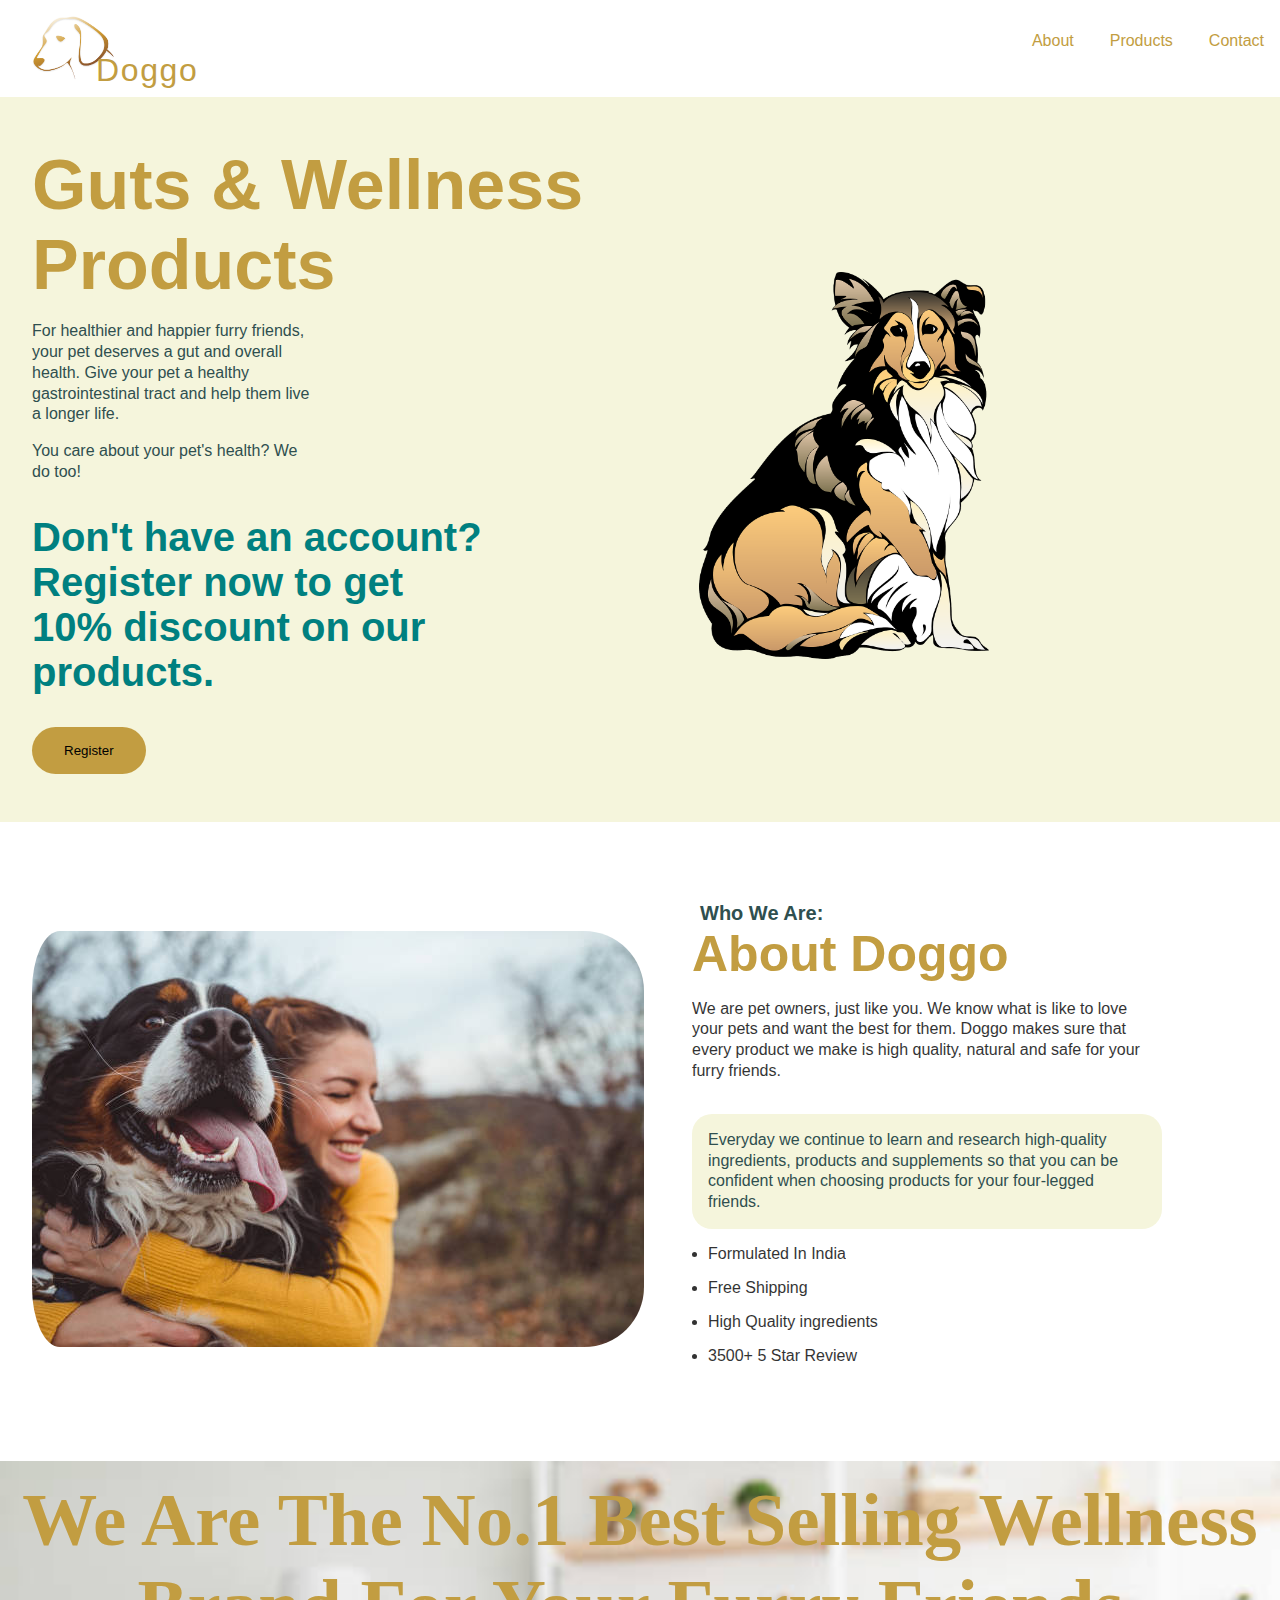
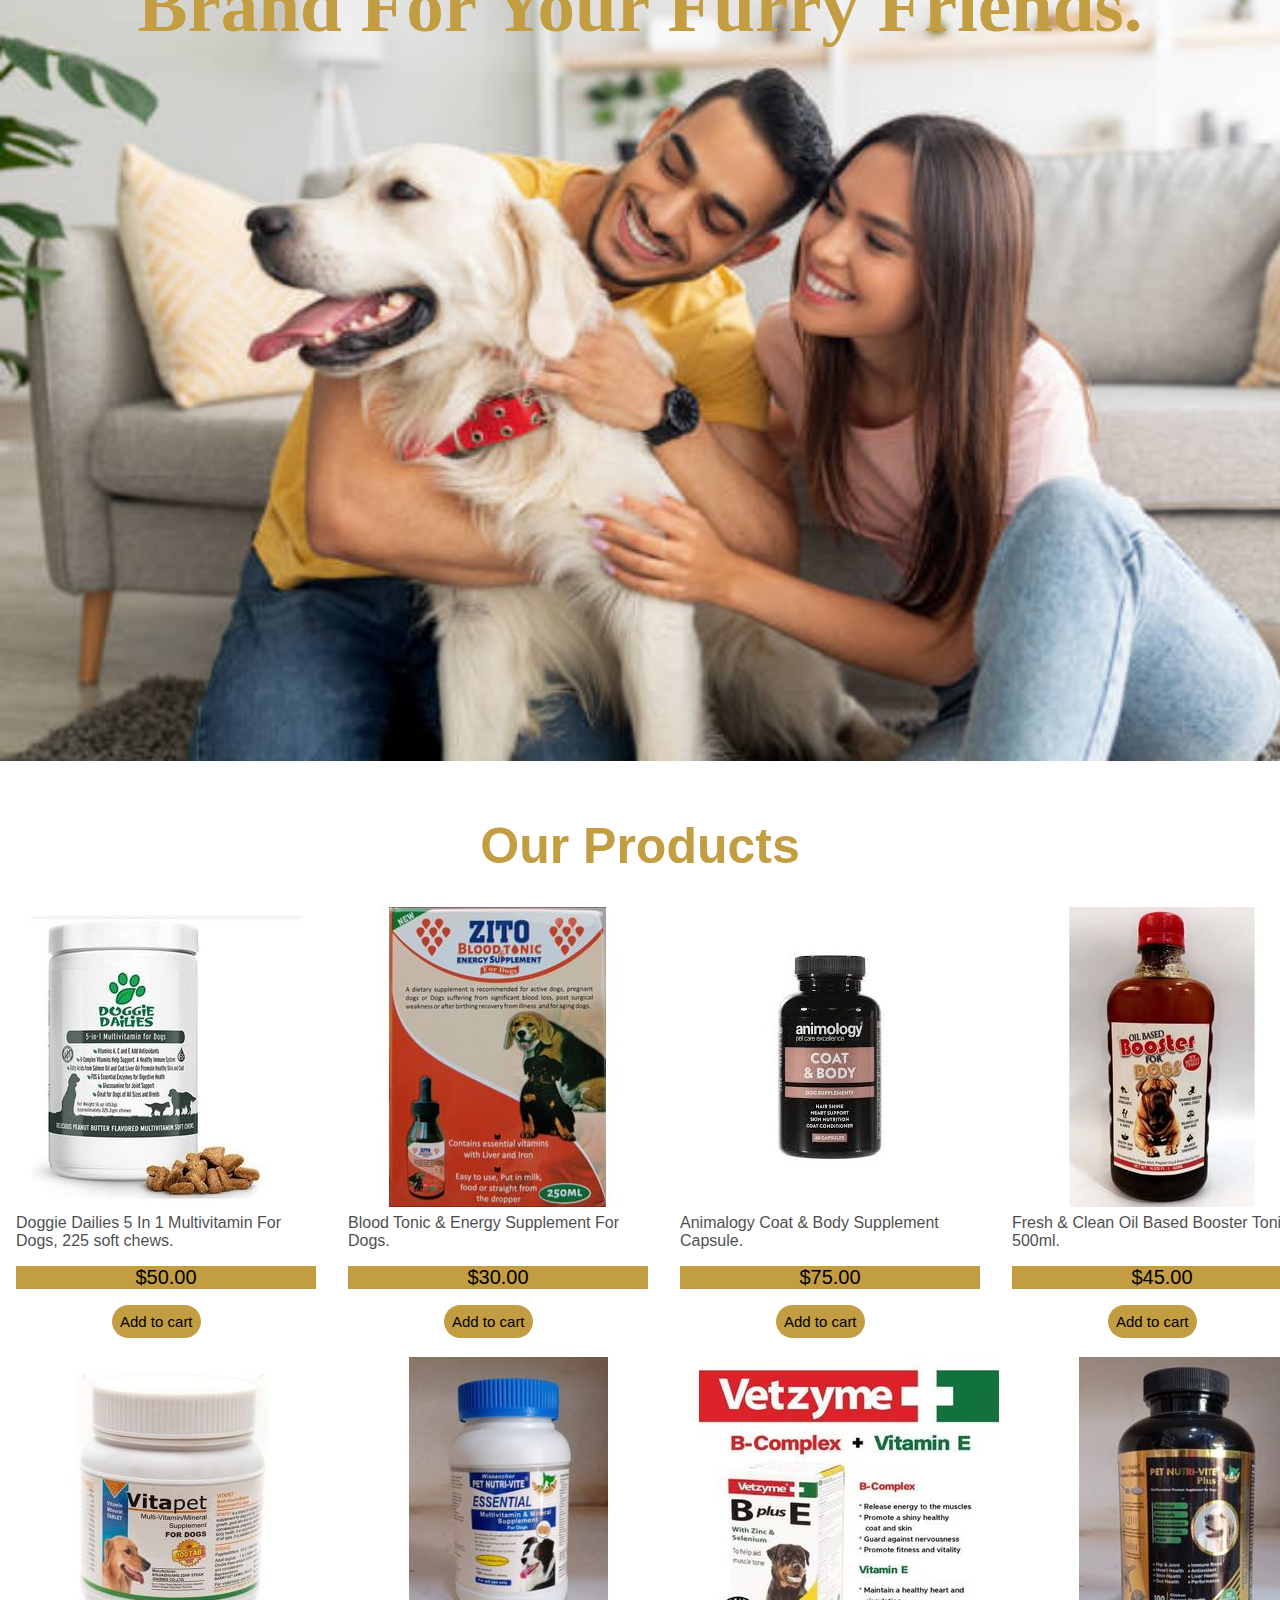
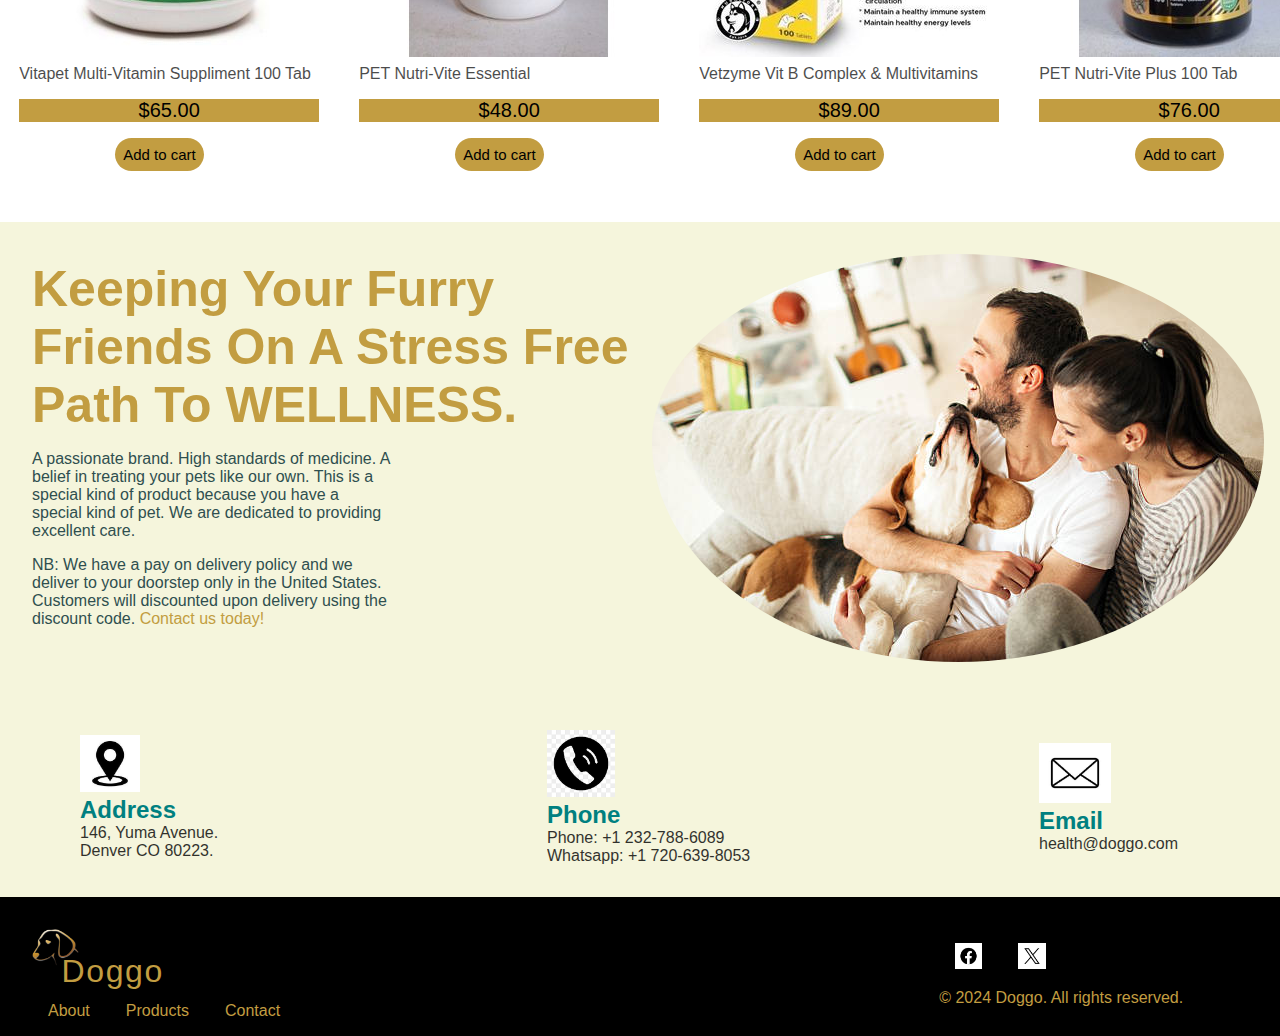
<file: index.html>
<!DOCTYPE html>
<html lang="en">
  <head>
    <meta charset="UTF-8" />
    <meta name="viewport" content="width=device-width, initial-scale=1.0" />
    <link
      rel="icon"
      type="image/png"
      sizes="32x32"
      href="./images/favicon-32x32.png"
    />

    <title>Doggo</title>
    <style>
      .attribution {
        font-size: 11px;
        text-align: center;
      }
      .attribution a {
        color: hsl(228, 45%, 44%);
      }
    </style>
    <link rel="stylesheet" href="index.css" />
  </head>

  <body>
    <header class="head">
      <div class="header">
        <img class="image-logo" src="./Images/dog-1484728_1280.png" alt="" />
        <a href="./landingpage.html"><div class="logo-text">Doggo</div></a>
        <nav class="navigation">
          <ul>
            <!-- <li><a href="./landingpage.html">Home</a></li> -->
            <li><a href="./about.html">About</a></li>
            <li><a href="./products.html">Products</a></li>
            <li><a href="./contacts.html">Contact</a></li>
          </ul>
        </nav>

        <!-- <div class="button">
          <button class="btn1">Login</button>
          <button class="btn1">Register</button>
        </div> -->
      </div>
    </header>
    <div class="mobile-flex">
      <div class="mobile-img">
        <img src="./Images/dog-1484728_1280.png" alt="" />
        <a href="./index.html"><div class="mobile-logo-text">Doggo</div></a>
      </div>
      <div class="mobile-icon-open">
        <a href="./mobileMenu.html"
          ><img src="./Images/hamburger icon.png" alt=""
        /></a>
      </div>
    </div>
    <section class="section1">
      <div class="section1-items">
        <div class="sect1-left">
          <h1>Guts & Wellness <br />Products</h1>
          <p>
            For healthier and happier furry friends, your pet deserves a gut and
            overall health. Give your pet a healthy gastrointestinal tract and
            help them live a longer life.
          </p>
          <p class="text">You care about your pet's health? We do too!</p>
          <h2>
            Don't have an account? <br />Register now to get 10% discount on our
            products.
          </h2>
          <div class="button">
            <!-- <button class="btn1">Login</button> -->
            <a href="./register.html"><button class="btn1">Register</button></a>
          </div>
        </div>
        <div class="sect1-right">
          <img src="./Images/dog-48490_1280.png" alt="" />
        </div>
      </div>
    </section>

    <section class="section2">
      <div class="section2-flex">
        <div class="section2-img">
          <img src="./Images/istockphoto.jpg" alt="" />
        </div>
        <div class="section2-items">
          <h6>Who We Are:</h6>
          <h1>About Doggo</h1>
          <p>
            We are pet owners, just like you. We know what is like to love your
            pets and want the best for them. Doggo makes sure that every product
            we make is high quality, natural and safe for your furry friends.
          </p>
          <div class="section2-items1">
            <p>
              Everyday we continue to learn and research high-quality
              ingredients, products and supplements so that you can be confident
              when choosing products for your four-legged friends.
            </p>
          </div>
          <div class="list">
            <ul>
              <li>Formulated In India</li>
              <li>Free Shipping</li>
              <li>High Quality ingredients</li>
              <li>3500+ 5 Star Review</li>
            </ul>
          </div>
        </div>
      </div>
    </section>
    <div class="mobile-section2">
      <h1>
        We Are The No.1 Best Selling Guts & Wellness Brand For Your Furry
        Friends.
      </h1>
    </div>
    <p class="tract">
      For healthier and happier furry friends, your pet deserves a gut and
      overall health. Give your pet a healthy gastrointestinal tract and help
      them live a longer life.
    </p>
    <div class="new">
      <p class="yet">
        Don't have an account? <br />Register now to get 10% discount on our
        products.
      </p>
      <a href="./mobileRegister.html"
        ><button class="btn20">Register</button></a
      >
      <img src="./Images/istockphoto.jpg" alt="" />
    </div>

    <section class="sect2-back-img">
      <h1>
        We Are The No.1 Best Selling Wellness Brand For Your Furry Friends.
      </h1>
    </section>
    <div class="mobile-about">
      <h1>About Doggo</h1>
      <p>
        We are pet owners, just like you. We know what is like to love your pets
        and want the best for them. Doggo makes sure that every product we make
        is high quality, natural and safe for your furry friends.
      </p>
      <p class="mobile-about2">
        Everyday we continue to learn and research high-quality ingredients,
        products and supplements so that you can be confident when choosing
        products for your four-legged friends.
      </p>
    </div>
    <section class="section3">
      <div class="head">
        <h1>Our Products</h1>
      </div>
      <div class="product-img">
        <div class="img1">
          <img src="./Images/image(6).jpg" alt="" />
          <p class="doggie">
            Doggie Dailies 5 In 1 Multivitamin For Dogs, 225 soft chews.
          </p>
          <p class="price">$50.00</p>
          <button class="btn10">Add to cart</button>
        </div>
        <div class="img1">
          <img src="./Images/image(7).jpg" alt="" />
          <p class="doggie">Blood Tonic & Energy Supplement For Dogs.</p>
          <p class="price">$30.00</p>
          <button class="btn10">Add to cart</button>
        </div>
        <div class="img1">
          <img src="./Images/2.jpg" alt="" />
          <p class="doggie">Animalogy Coat & Body Supplement Capsule.</p>
          <p class="price">$75.00</p>
          <button class="btn10">Add to cart</button>
        </div>
        <div class="img1">
          <img class="last" src="./Images/3.jpg" alt="" />
          <p class="doggie">Fresh & Clean Oil Based Booster Tonic 500ml.</p>
          <p class="price2">$45.00</p>
          <button class="btn10">Add to cart</button>
        </div>
      </div>
      <div class="product-img2">
        <div>
          <img src="./Images/12.jpg" alt="" />
          <p class="doggie">Vitapet Multi-Vitamin Suppliment 100 Tab</p>
          <p class="price3">$65.00</p>
          <button class="btn10">Add to cart</button>
        </div>
        <div>
          <img src="./Images/14.jpg" alt="" />
          <p class="doggie">PET Nutri-Vite Essential</p>
          <p class="price3">$48.00</p>
          <button class="btn10">Add to cart</button>
        </div>
        <div>
          <img src="./Images/15.jpg" alt="" />
          <p class="doggie">Vetzyme Vit B Complex & Multivitamins</p>
          <p class="price3">$89.00</p>
          <button class="btn10">Add to cart</button>
        </div>
        <div>
          <img src="./Images/17.jpg" alt="" />
          <p class="doggie">PET Nutri-Vite Plus 100 Tab</p>
          <p class="price3">$76.00</p>
          <button class="btn10">Add to cart</button>
        </div>
      </div>
    </section>
    <div class="mobile-products">
      <div class="product-header">
        <h1>Our Products</h1>
      </div>
      <div class="mobile-product5">
        <img src="./Images/image(6).jpg" alt="" />
        <p class="img-product1">
          Doggie Dailies 5 In 1 Multivitamin For Dogs, 225 soft chews.
        </p>
        <div class="price-cart-flex">
          <p class="price1">$50.00</p>
          <button class="btn12">Add to cart</button>
        </div>
      </div>
      <hr />
      <div class="mobile-product1">
        <img src="./Images/image(7).jpg" alt="" />
        <p class="img-product1">Blood Tonic & Energy Supplement For Dogs.</p>
        <div class="price-cart-flex">
          <p class="price1">$30.00</p>
          <button class="btn11">Add to cart</button>
        </div>
      </div>
      <hr />
      <div class="mobile-product1">
        <img src="./Images/2.jpg" alt="" />
        <p class="img-product1">Animalogy Coat & Body Supplement Capsule.</p>
        <div class="price-cart-flex">
          <p class="price1">$75.00</p>
          <button class="btn11">Add to cart</button>
        </div>
      </div>
      <hr />
      <div class="mobile-product1">
        <img src="./Images/3.jpg" alt="" />
        <p class="img-product1">Fresh & Clean Oil Based Booster Tonic 500ml.</p>
        <div class="price-cart-flex">
          <p class="price1">$45.00</p>
          <button class="btn11">Add to cart</button>
        </div>
      </div>
      <hr />
      <div class="mobile-product1">
        <img src="./Images/12.jpg" alt="" />
        <p class="img-product1">Vitapet Multi-Vitamin Suppliment 100 Tab</p>
        <div class="price-cart-flex">
          <p class="price1">$65.00</p>
          <button class="btn11">Add to cart</button>
        </div>
      </div>
      <hr />
      <div class="mobile-product1">
        <img src="./Images/14.jpg" alt="" />
        <p class="img-product1">PET Nutri-Vite Essential</p>
        <div class="price-cart-flex">
          <p class="price1">$48.00</p>
          <button class="btn11">Add to cart</button>
        </div>
      </div>
      <hr />
      <div class="mobile-product1">
        <img src="./Images/15.jpg" alt="" />
        <p class="img-product1">Vetzyme Vit B Complex & Multivitamins</p>
        <div class="price-cart-flex">
          <p class="price1">$89.00</p>
          <button class="btn11">Add to cart</button>
        </div>
      </div>
      <hr />
      <div class="mobile-product1">
        <img src="./Images/17.jpg" alt="" />
        <p class="img-product1">PET Nutri-Vite Plus 100 Tab</p>
        <div class="price-cart-flex">
          <p class="price1">$76.00</p>
          <button class="btn11">Add to cart</button>
        </div>
      </div>
    </div>
    <section class="section4">
      <div class="section4-flex">
        <div class="section4-texts">
          <h1>Keeping Your Furry Friends On A Stress Free Path To WELLNESS.</h1>
          <p>
            A passionate brand. High standards of medicine. A belief in treating
            your pets like our own. This is a special kind of product because
            you have a special kind of pet. We are dedicated to providing
            excellent care.
          </p>
          <p>
            NB: We have a pay on delivery policy and we deliver to your doorstep
            only in the United States. Customers will discounted upon delivery
            using the discount code. <span style="color: rgb(194, 157, 65);">Contact us today!</span>
          </p>
        </div>
        <div class="sect4-img1">
          <img src="./Images/happyu dogs.jpg" alt="" />
        </div>
      </div>

      <div class="sect4-header">
        <!-- <h1>Contact Us</h1> -->
      </div>
      <div class="sect4-flex">
        <div class="sect4-img">
          <img src="./Images/location icon.jpg" alt="" />
          <h2>Address</h2>
          <p>
            146, Yuma Avenue. <br />
            Denver CO 80223.
          </p>
        </div>
        <div class="sect4-img">
          <img src="./Images/phone ocon.png" alt="" />
          <h2>Phone</h2>
          <p>Phone: +1 232-788-6089</p>
          <p>Whatsapp: +1 720-639-8053</p>
        </div>
        <div class="sect4-img">
          <img
            src="./Images/mail-icon-envelope-sign-email-symbol-free-vector.jpg"
            alt=""
          />
          <h2>Email</h2>
          <p>health@doggo.com</p>
        </div>
      </div>
    </section>
    <div class="mobile-contact">
      <div class="contact">
        <p>Keeping Your Furry Friends On A Stress Free Path To WELLNESS.</p>
        <img src="./Images/happyu dogs.jpg" alt="" />
      </div>
      <div class="contact2">
        <p class="contact-text1">
          A passionate brand. High standards of medicine. A belief in treating
          your pets like our own. This is a special kind of product because you
          have a special kind of pet. We are dedicated to providing excellent
          care.
        </p>
        <p class="contact-text2">
          NB: We have a pay on delivery policy and we deliver to your doorstep
          only in the United States. Customers will discounted upon delivery
          using the discount code. <br><span style="color: rgb(194, 157, 65);">Contact us today!</span>
        </p>
        <div class="contact3">
          <div class="contact3-item1">
            <img src="./Images/location icon.jpg" alt="" />
            <h2>Address</h2>
            <p>
              146, Yuma Avenue, <br />
              Denver CO 80223.
            </p>
          </div>
          <div class="contact3-item2">
            <img src="./Images/phone ocon.png" alt="" />
            <h2>Phone</h2>
            <p>Phone: +1 232-788-6089</p>
            <p>Whatsapp: +1 720-639-8053</p>
          </div>
          <div class="contact3-item3">
            <img
              src="./Images/mail-icon-envelope-sign-email-symbol-free-vector.jpg"
              alt=""
            />
            <h2>Email</h2>
            <p>health@doggo.com</p>
          </div>
        </div>
      </div>
    </div>
    <footer class="foot">
      <div class="footer-flex">
        <div class="footer-img">
          <img src="./Images/dog-1484728_1280.png" alt="" />
          <div class="footer-logo-text">Doggo</div>

          <nav class="navi">
            <ul>
              <li><a href="./about.html">About</a></li>
              <li><a href="./products.html">Products</a></li>
              <li><a href="./contacts.html">Contact</a></li>
            </ul>
          </nav>
        </div>
        <div class="footer-socials">
          <nav class="navi2">
            <ul>
              <li>
                <a href=""><img src="./Images/fb logo.png" alt="" /></a>
              </li>
              <li>
                <a href=""><img src="./Images/twitter logo.png" alt="" /></a>
              </li>
            </ul>
          </nav>
          <p>© 2024 Doggo. All rights reserved.</p>
        </div>
      </div>
    </footer>
    <div class="mobile-footer">
      <div class="mobile-footer-img">
        <img src="./Images/dog-1484728_1280.png" alt="" />
        <div class="mobile-footer-logo-text">Doggo</div>
      </div>
      <nav>
        <ul>
          <li><a href="./index.html">Home</a></li>
          <li><a href="./mobileAbout.html">About</a></li>
          <li><a href="./mobileProducts.html">Products</a></li>
          <li><a href="./mobileContact.html">Contact</a></li>
        </ul>
      </nav>
      <div class="mobile-footer-socials">
        <img src="./Images/fb logo.png" alt="" />
        <img src="./Images/twitter logo.png" alt="" />
      </div>
      <div class="mobile-copyright">
        <p>© 2024 Doggo. All rights reserved.</p>
      </div>
    </div>
  </body>
</html>
</file>
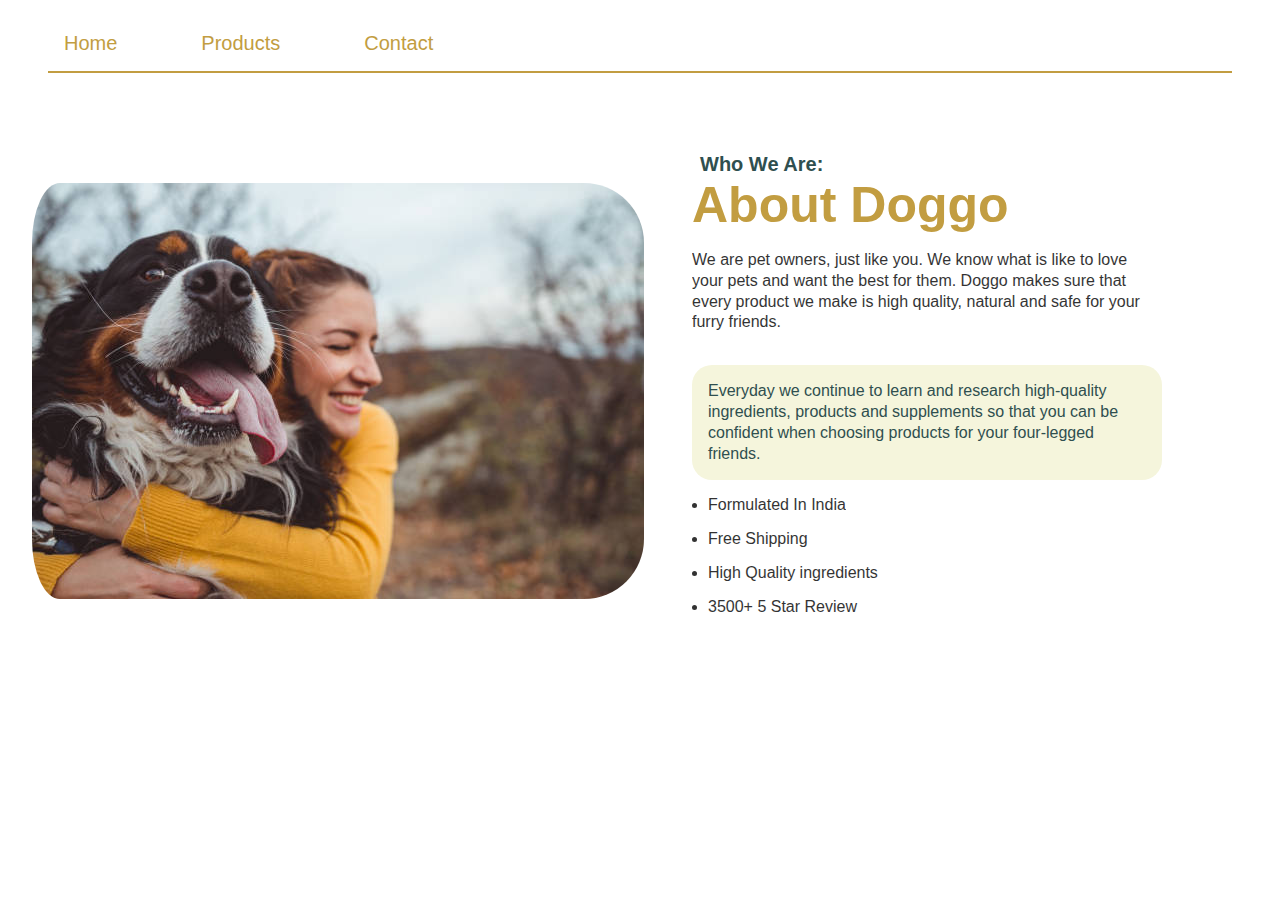
<file: about.html>
<!DOCTYPE html>
<html lang="en">
<head>
    <meta charset="UTF-8">
    <meta name="viewport" content="width=device-width, initial-scale=1.0">
    <title>About</title>
</head>
<link rel="stylesheet" href="./about.css">
<body>
   <div>
      <a href="./index.html">Home</a>
      <a href="./products.html">Products</a>
      <a href="./contacts.html">Contact</a>
      <hr>
    </div>
    
    <div class="section2-flex">
        <div class="section2-img">
            <img src="./Images/istockphoto.jpg" alt="" />
        </div>
        <div class="section2-items">
            <h6>Who We Are:</h6>
            <h1>About Doggo</h1>
            <p>
              We are pet owners, just like you. We know what is like to love your
              pets and want the best for them. Doggo makes sure that every product
              we make is high quality, natural and safe for your furry friends.
            </p>
            <div class="section2-items1">
              <p>
                Everyday we continue to learn and research high-quality
                ingredients, products and supplements so that you can be confident
                when choosing products for your four-legged friends.
              </p>
            </div>
            <div class="list">
              <ul>
                <li>Formulated In India</li>
                <li>Free Shipping</li>
                <li>High Quality ingredients</li>
                <li>3500+ 5 Star Review </li>
              </ul>
            </div>
        </div>
    </div>
    

    
    

   
    
    
</body>
</html>
</file>
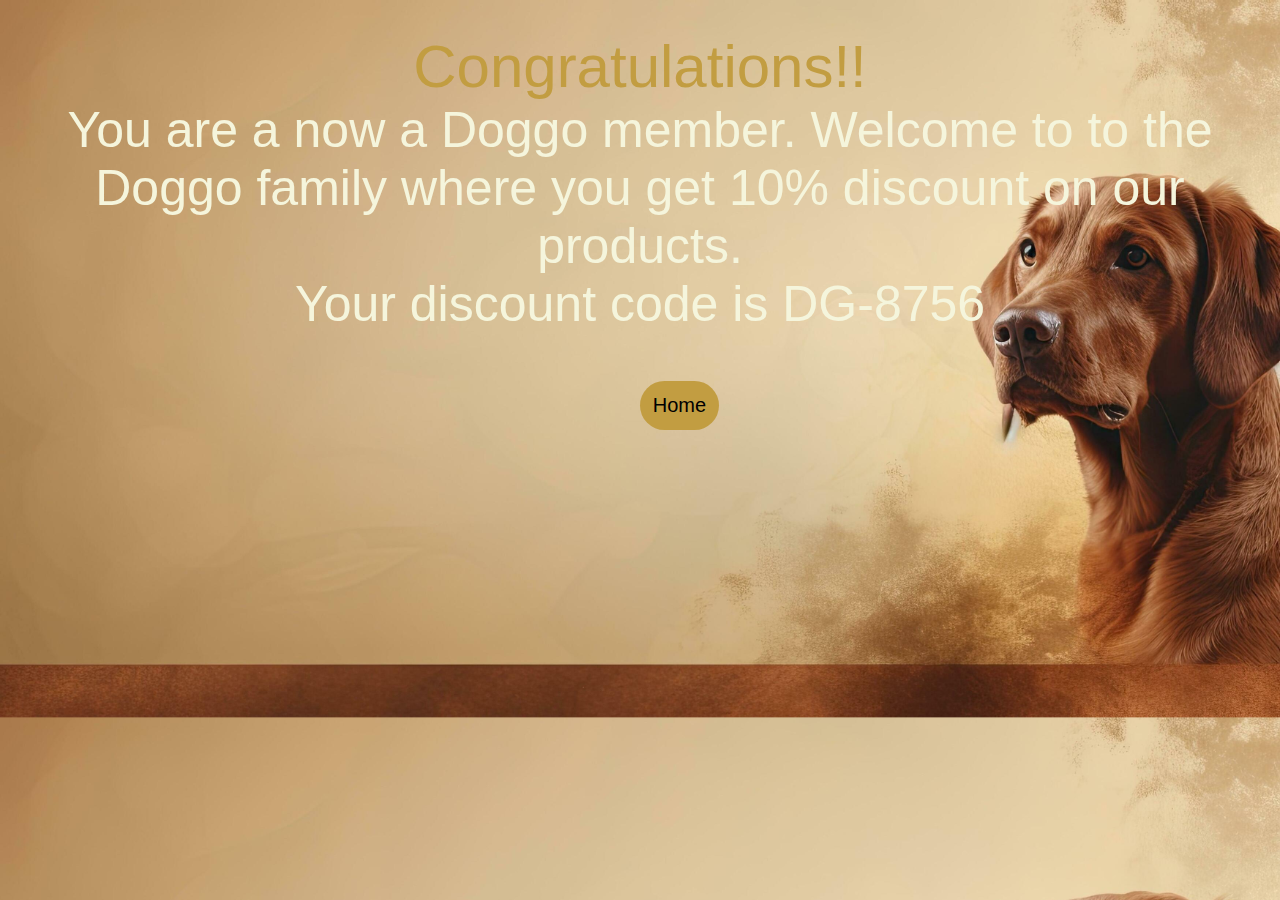
<file: afterRegister.html>
<!DOCTYPE html>
<html lang="en">
  <head>
    <meta charset="UTF-8" />
    <meta name="viewport" content="width=device-width, initial-scale=1.0" />
    <title>You are now a member</title>
  </head>
  <link rel="stylesheet" href="./afterRegister.css">
  <body>
    <div class="text">
     <p>
        <span>Congratulations!!</span> <br>You are a now a Doggo member. Welcome to to the Doggo
        family where you get 10% discount on our products. <br>Your discount code is DG-8756
     </p>
    </div>
    <a href="./index.html"><button class="btn">Home</button></a>
  </body>
</html>
</file>
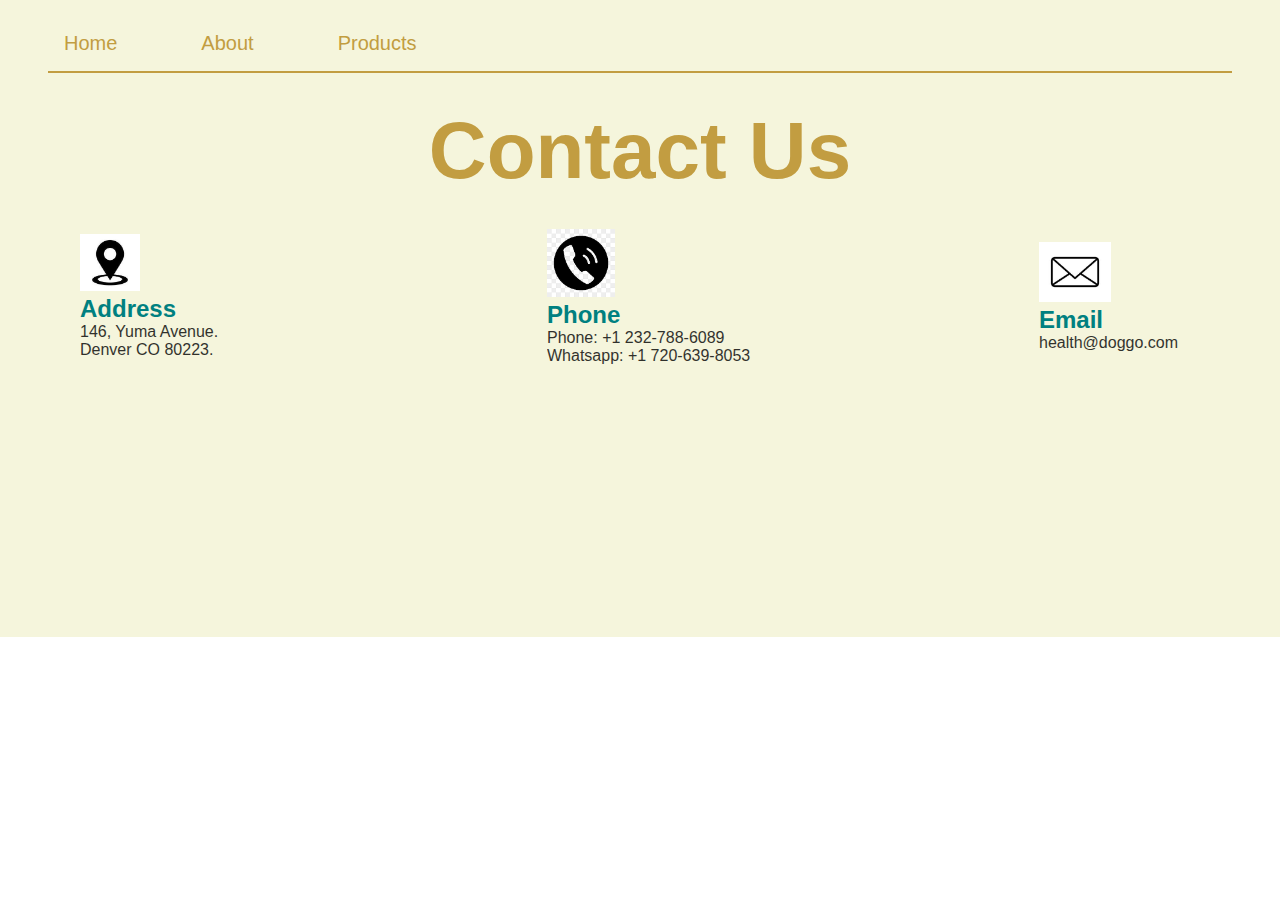
<file: contacts.html>
<!DOCTYPE html>
<html lang="en">
<head>
    <meta charset="UTF-8">
    <meta name="viewport" content="width=device-width, initial-scale=1.0">
    <title>Document</title>
</head>
<link rel="stylesheet" href="./contact.css">
<body>
    <div class="body">
        <div>
            <a href="./index.html">Home</a>
            <a href="./about.html">About</a>
            <a href="./products.html">Products</a>
            <hr>
        </div>
        <div class="sect4-header">
            <h1>Contact Us</h1>
        </div>
        <div class="sect4-flex">
             
            <div class="sect4-img">
               <img src="./Images/location icon.jpg" alt="">
               <h2>Address</h2>
               <p>146, Yuma Avenue. <br> Denver CO 80223.</p>
              
            </div>
            <div class="sect4-img">
               <img src="./Images/phone ocon.png" alt="">
               <h2>Phone</h2>
               <p>Phone: +1 232-788-6089</p>
               <p>Whatsapp: +1 720-639-8053</p>
            </div>
            <div class="sect4-img">
               <img src="./Images/mail-icon-envelope-sign-email-symbol-free-vector.jpg" alt="">
               <h2>Email</h2>
               <p>health@doggo.com</p>
            </div>
        </div>

    </div>
   
    
</body>
</html>
</file>
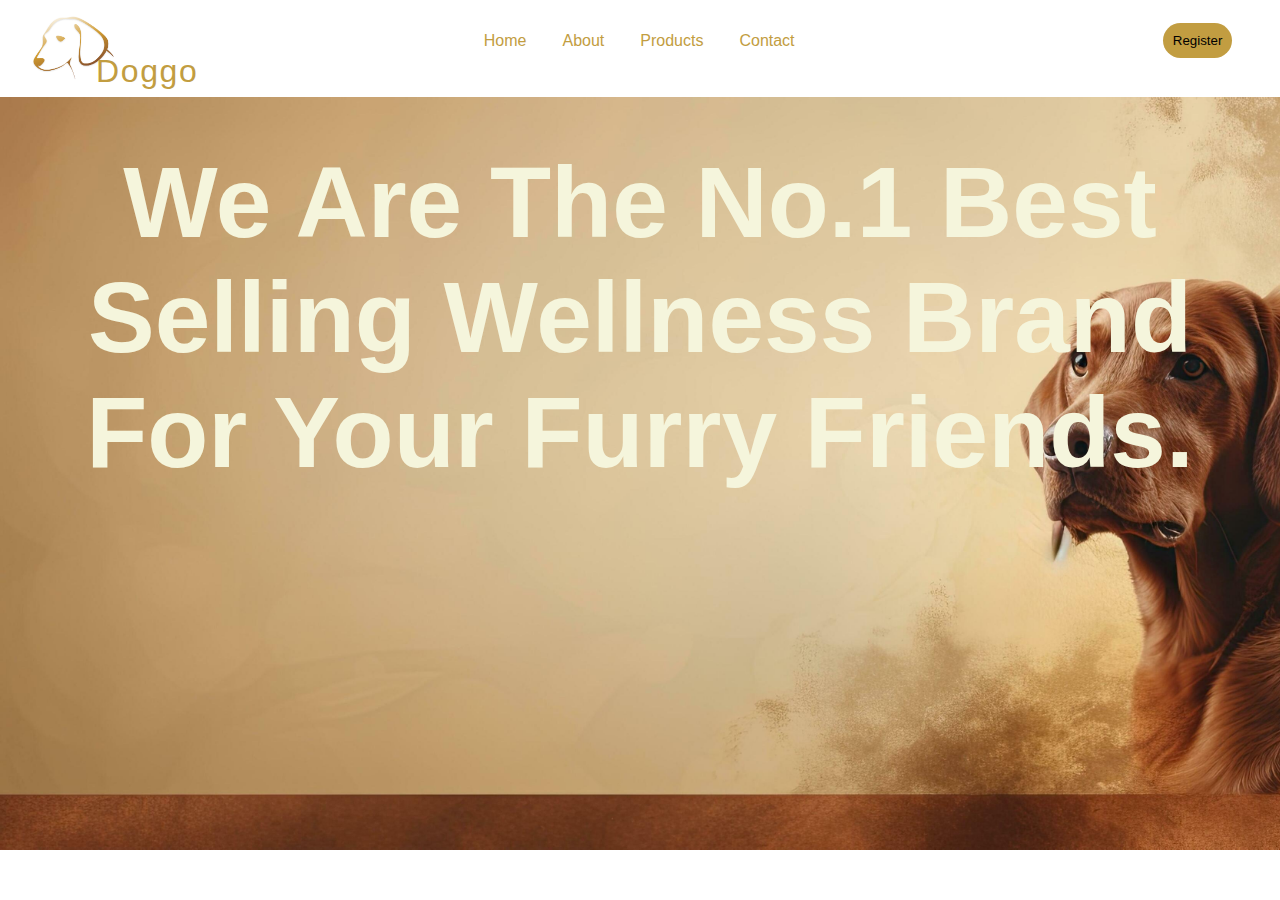
<file: landingpage.html>
<!DOCTYPE html>
<html lang="en">
<head>
    <meta charset="UTF-8">
    <meta name="viewport" content="width=device-width, initial-scale=1.0">
    <title>Homepage</title>
</head>
<link rel="stylesheet" href="./landingpage.css">
<body>
    <div class="header">
        <img class="image-logo" src="./Images/dog-1484728_1280.png" alt="" />
        <div class="logo-text">Doggo</div>
        <nav class="navigation">
          <ul>
            <li><a href="./index.html">Home</a></li>
            <li><a href="./about.html">About</a></li>
            <li><a href="./products.html">Products</a></li>
            <li><a href="./contacts.html">Contact</a></li>
          </ul>
        </nav>

        <div class="button">
          <!-- <a href="./home.html"><button class="btn1">Login</button></a> -->
          <a href="./register.html"><button class="btn1">Register</button></a>
        </div>
    </div>
    <section class="baby">
        <div class="landing">
            <h1>We Are The No.1 Best Selling Wellness Brand For Your Furry Friends.</h1>

        </div>
    </section>
    <!-- <div class="top">
        <div>
          <a href="./products.html">Our Products</a>
          <a href="./about.html">About Us</a>
          <a href="./contacts.html">Contact Us</a>
          
        </div>
        <div class="button">
            <button class="btn1">Login</button>
            <button class="btn1">Register</button>
        </div>
        
    </div>
    <hr>
    
    <div class="section1-items">
        <div class="sect1-left">
            <h1>Guts & Wellness <br />Products</h1>
            <p>
              For healthier and happier furry friends, your pet deserves a gut and
              overall health. Give your pet a healthy gastrointestinal tract and
              help them live a longer life.
            </p>
            <p class="text">You care about your pet's health? We do too!</p>
            <h2>Don't have an account? <br>Register now to get 10% discount on our products.</h2>
        </div>
        <div class="sect1-right">
            <img src="./Images/dog-48490_1280.png" alt="">
            
        </div>
        

        

    </div> -->
    
</body>
</html>
</file>
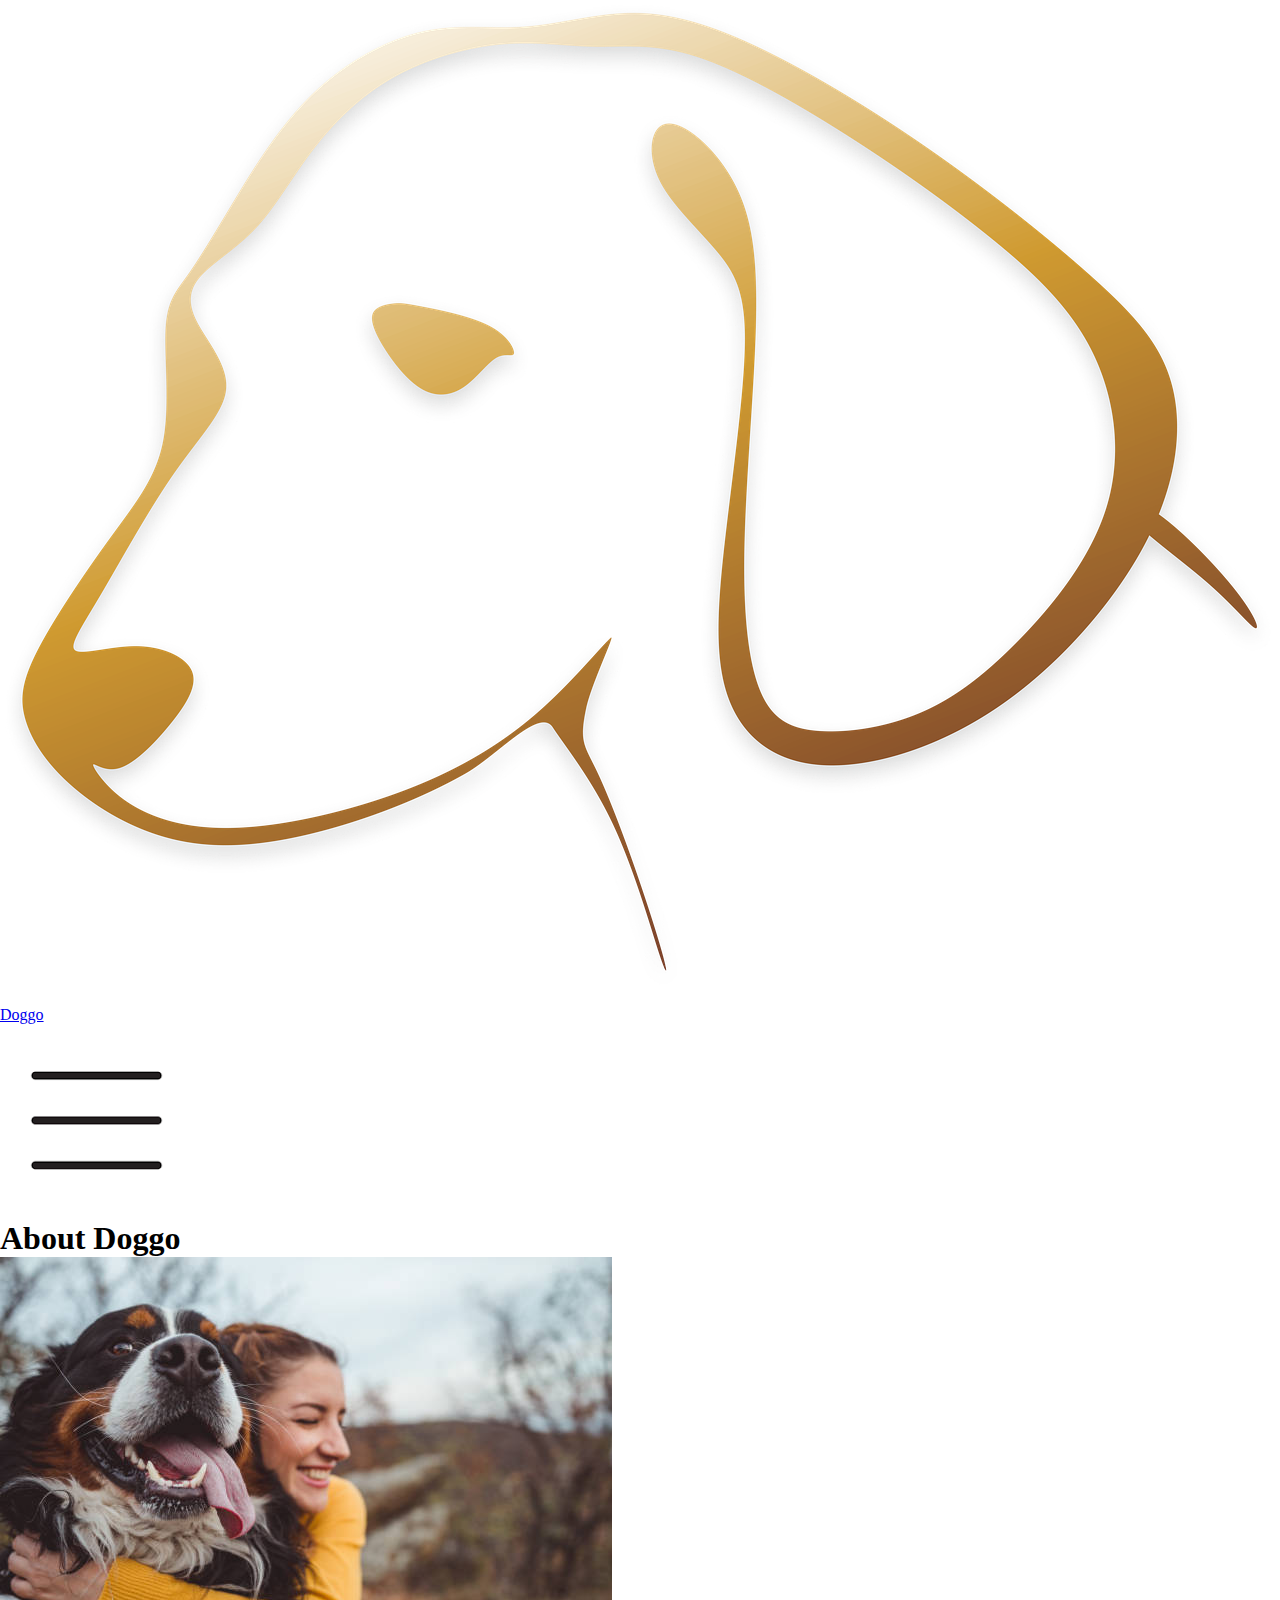
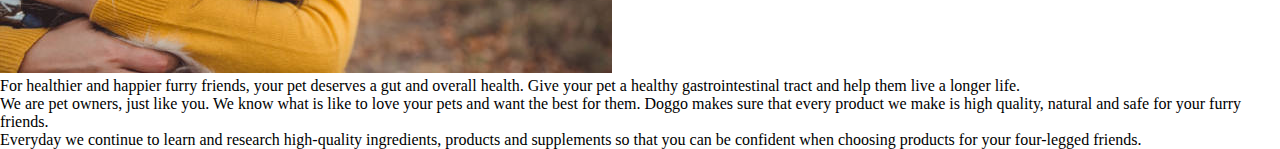
<file: mobileAbout.html>
<!DOCTYPE html>
<html lang="en">
<head>
    <meta charset="UTF-8">
    <meta name="viewport" content="width=device-width, initial-scale=1.0">
    <title>About</title>
</head>
<link rel="stylesheet" href="./mobileAbout.css">
<body>
    <div class="mobile-flex">
        <div class="mobile-img">
            <img src="./Images/dog-1484728_1280.png" alt="">
            <a href="./index.html"><div class="mobile-logo-text">Doggo</div></a>
    
        </div>
        <div class="mobile-icon-open">
            <a href="./mobileMenu.html"><img src="./Images/hamburger icon.png" alt=""></a>
    
        </div>
          
    
        

    </div>
    
    <div class="mobile-about">
        <h1>About Doggo</h1>
    </div>
    <div class="section2-img">
        <img src="./Images/istockphoto.jpg" alt="" />
    </div>
    <p class="tract">For healthier and happier furry friends, your pet deserves a gut and
        overall health. Give your pet a healthy gastrointestinal tract and
        help them live a longer life.
    </p>
    <div class="mobile-about">
        <!-- <h1>About Doggo</h1> -->
        <p> We are pet owners, just like you. We know what is like to love your
          pets and want the best for them. Doggo makes sure that every product
          we make is high quality, natural and safe for your furry friends.
        </p>
        <p class="mobile-about2">Everyday we continue to learn and research high-quality
          ingredients, products and supplements so that you can be confident
          when choosing products for your four-legged friends.
        </p>
    
</body>
</html>
</file>
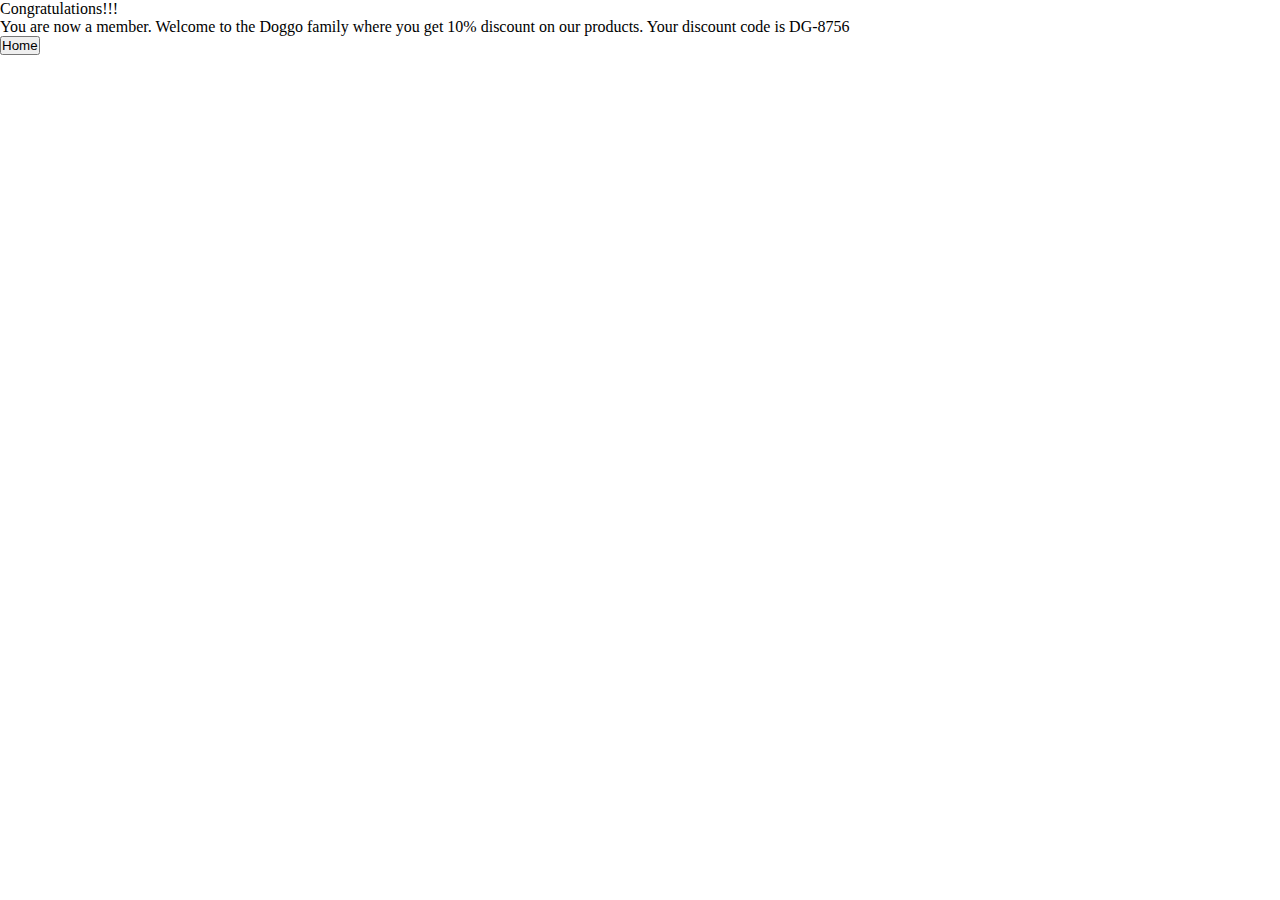
<file: mobileAfterRegister.html>
<!DOCTYPE html>
<html lang="en">
  <head>
    <meta charset="UTF-8" />
    <meta name="viewport" content="width=device-width, initial-scale=1.0" />
    <title>Welcome</title>
  </head>
  <link rel="stylesheet" href="./mobileAfterRegister.css">
  
  <body>
    <p>Congratulations!!!</p>
    <p>
      You are now a member. Welcome to the Doggo family where
      you get 10% discount on our products. Your discount code is DG-8756
    </p>
    <a href="./index.html"><button class="btn">Home</button></a>
    
  </body>
</html>
</file>
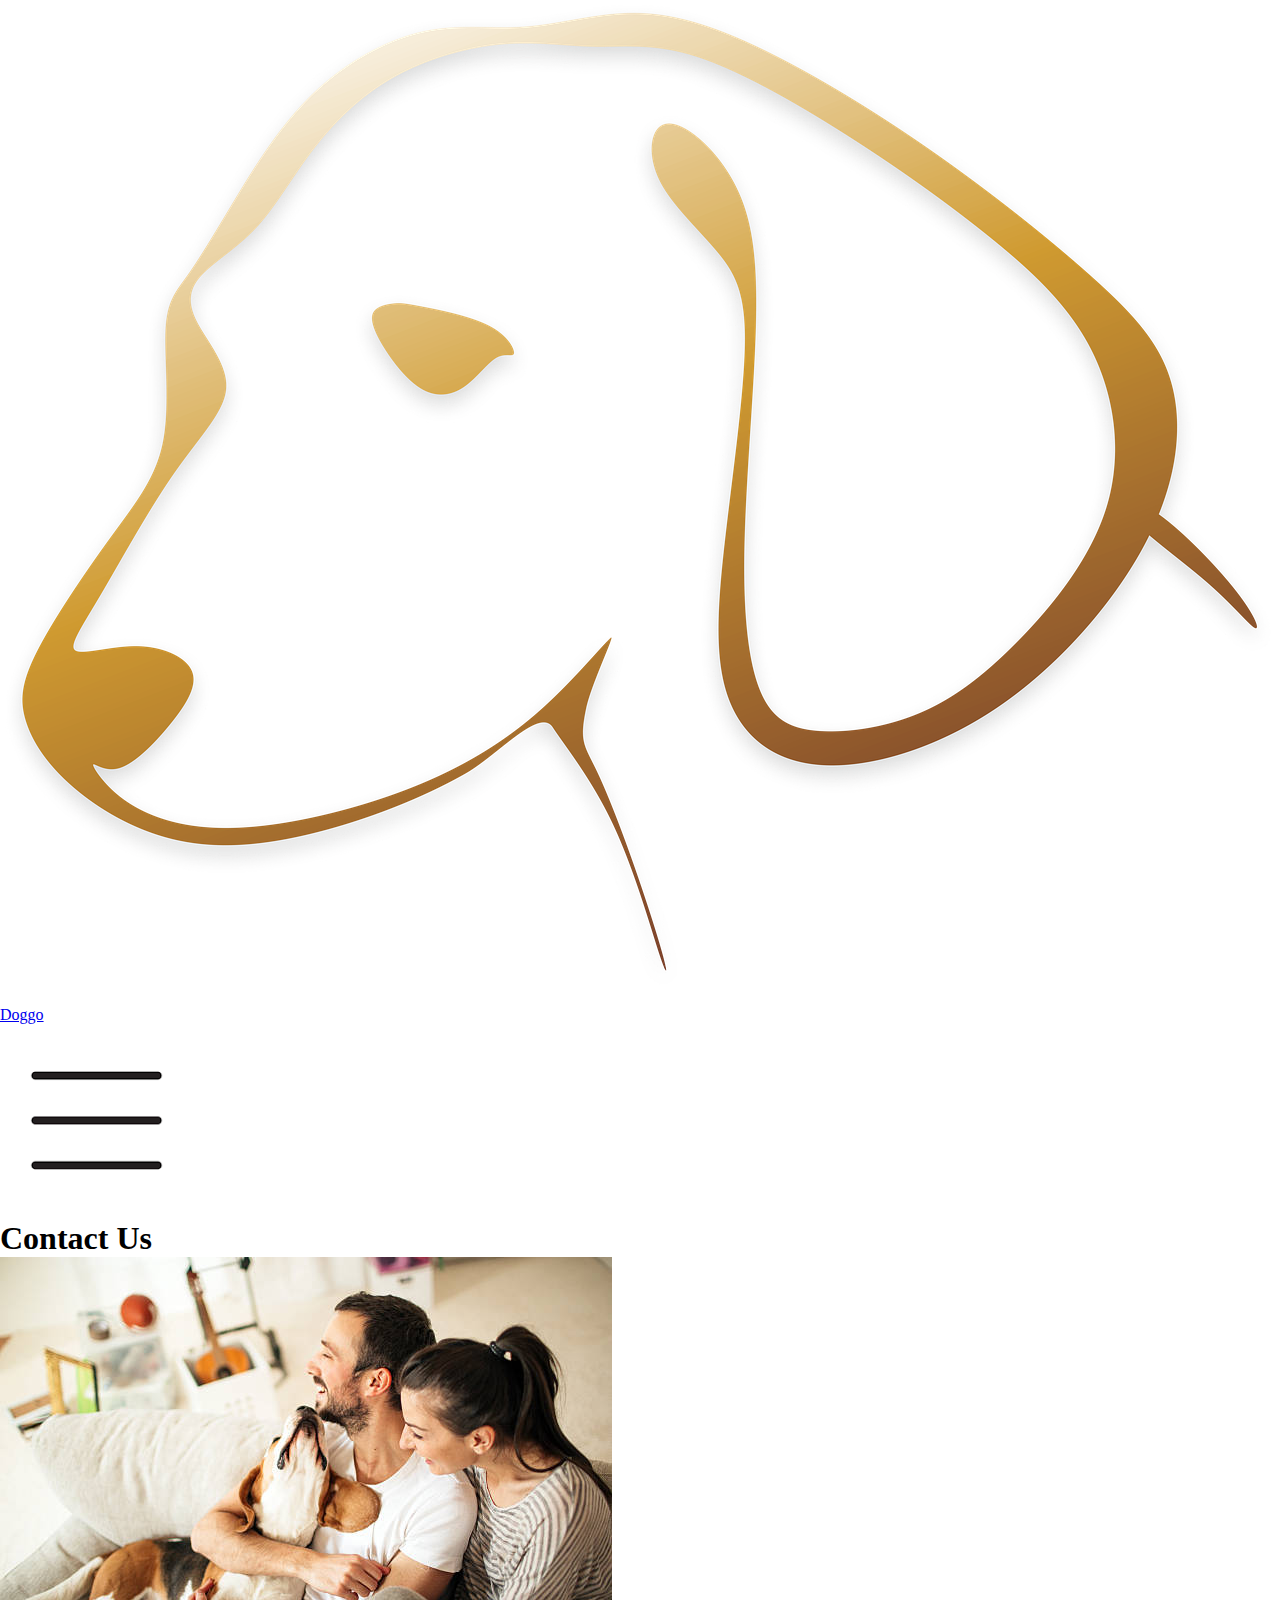
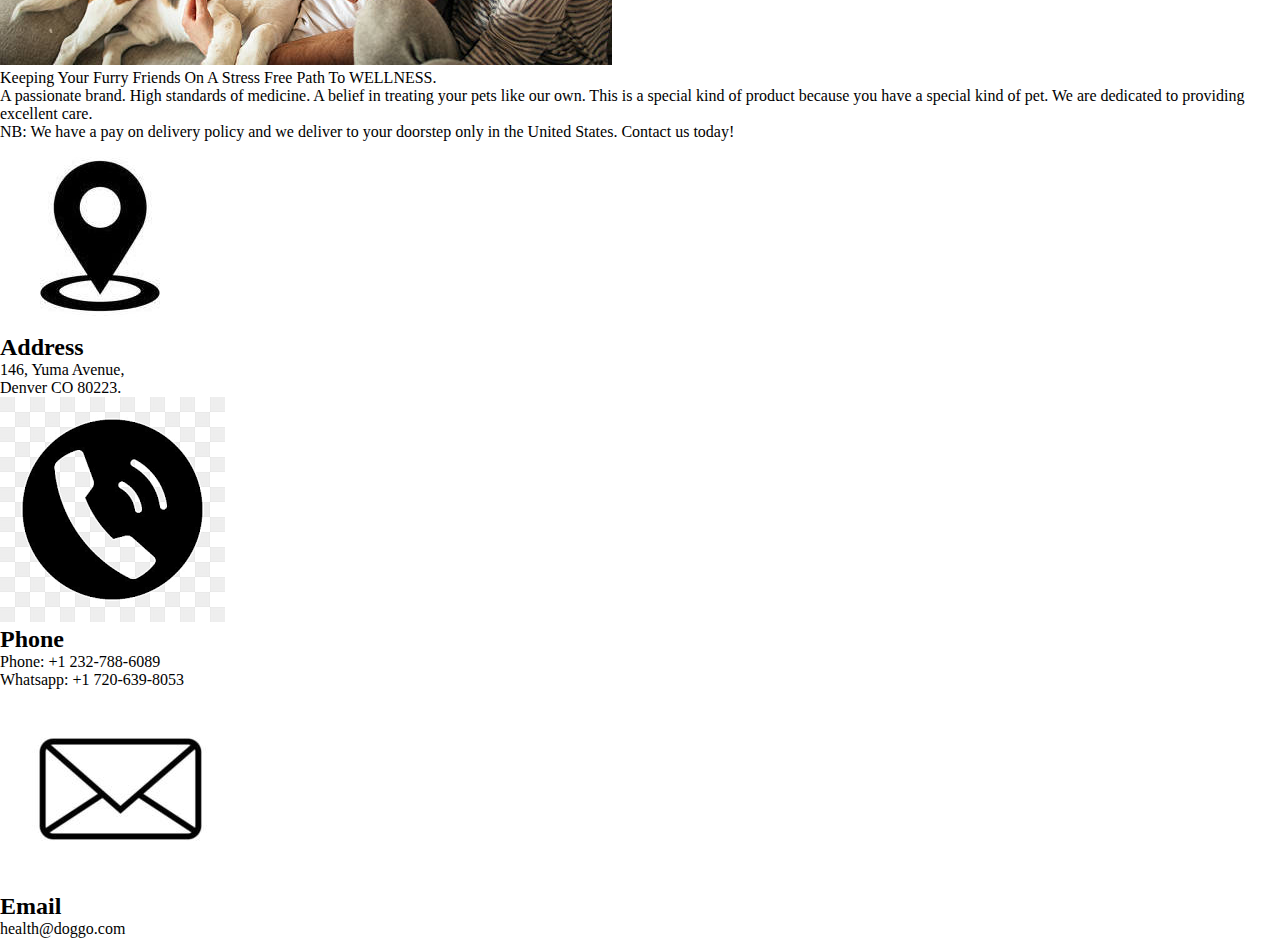
<file: mobileContact.html>
<!DOCTYPE html>
<html lang="en">
<head>
    <meta charset="UTF-8">
    <meta name="viewport" content="width=device-width, initial-scale=1.0">
    <title>Contact Us</title>
</head>
<link rel="stylesheet" href="./mobileContact.css">
<body>
    <div class="mobile-flex">
        <div class="mobile-img">
            <img src="./Images/dog-1484728_1280.png" alt="">
            <a href="./index.html"><div class="mobile-logo-text">Doggo</div></a>
    
        </div>
        <div class="mobile-icon-open">
            <a href="./mobileMenu.html"><img src="./Images/hamburger icon.png" alt=""></a>
    
        </div>
          
    
        

    </div>
    <div class="mobile-contact">
        <h1>Contact Us</h1>
        <div class="contact">
          <img src="./Images/happyu dogs.jpg" alt="">
          <p>Keeping Your Furry Friends On A Stress Free Path To WELLNESS.</p>

          
        </div>
        <div class="contact2">
          <p class="contact-text1">A passionate brand. High standards of medicine. A belief in treating
            your pets like our own. This is a special kind of product because
            you have a special kind of pet. We are dedicated to providing
            excellent care. 
          </p>
          <p class="contact-text2">NB: We have a pay on delivery
            policy and we deliver to your doorstep only in the United States. Contact us today!
          </p>
          <div class="contact3">
            <div class="contact3-item1">
              <img src="./Images/location icon.jpg" alt="">
              <h2>Address</h2>
              <p>
                146, Yuma Avenue, <br />
                Denver CO 80223.
              </p>
            </div>
            <div class="contact3-item2">
              <img src="./Images/phone ocon.png" alt="" />
              <h2>Phone</h2>
              <p>Phone: +1 232-788-6089</p>
              <p>Whatsapp: +1 720-639-8053</p>
  
            </div>
            <div class="contact3-item3">
              <img src="./Images/mail-icon-envelope-sign-email-symbol-free-vector.jpg" alt="">
              <h2>Email</h2>
              <p>health@doggo.com</p>
  
            </div>
            
            
            
            
  
  
          </div>
  
  
        </div>
  
    </div>
    
</body>
</html>
</file>
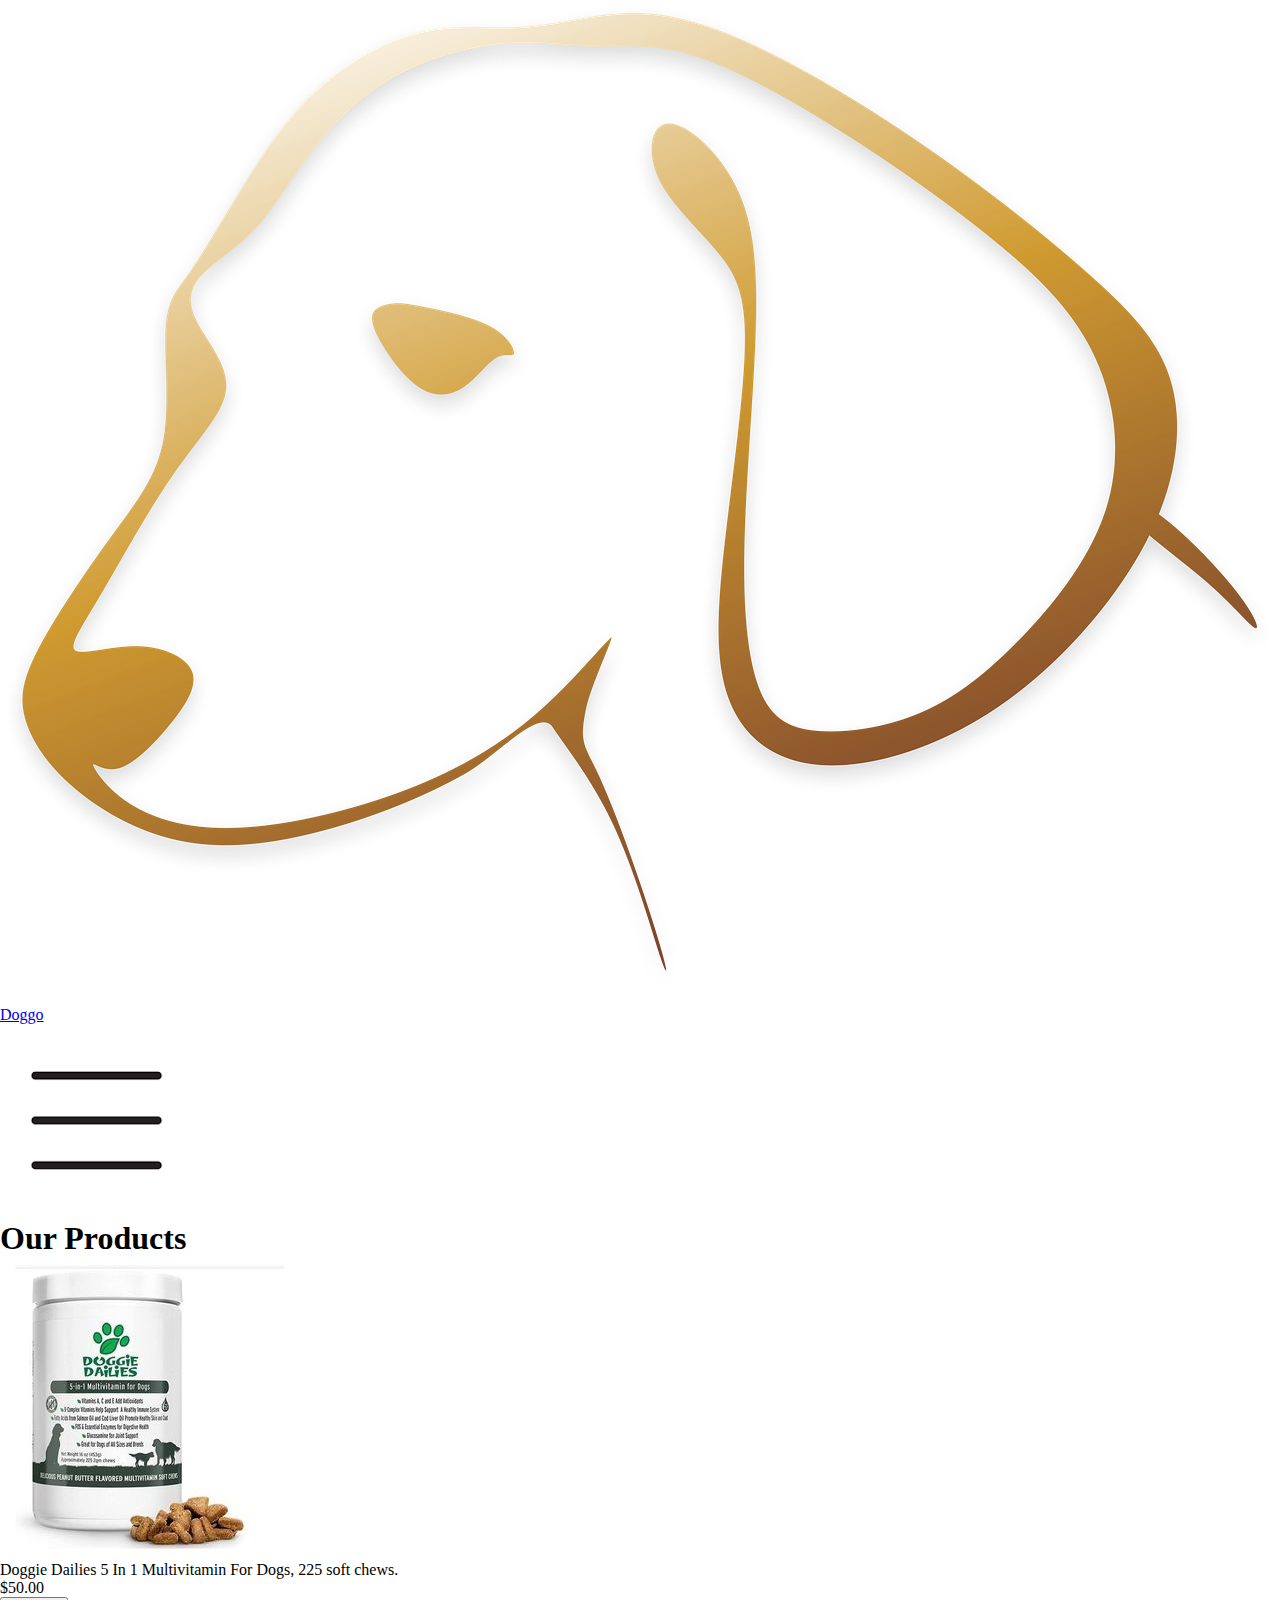
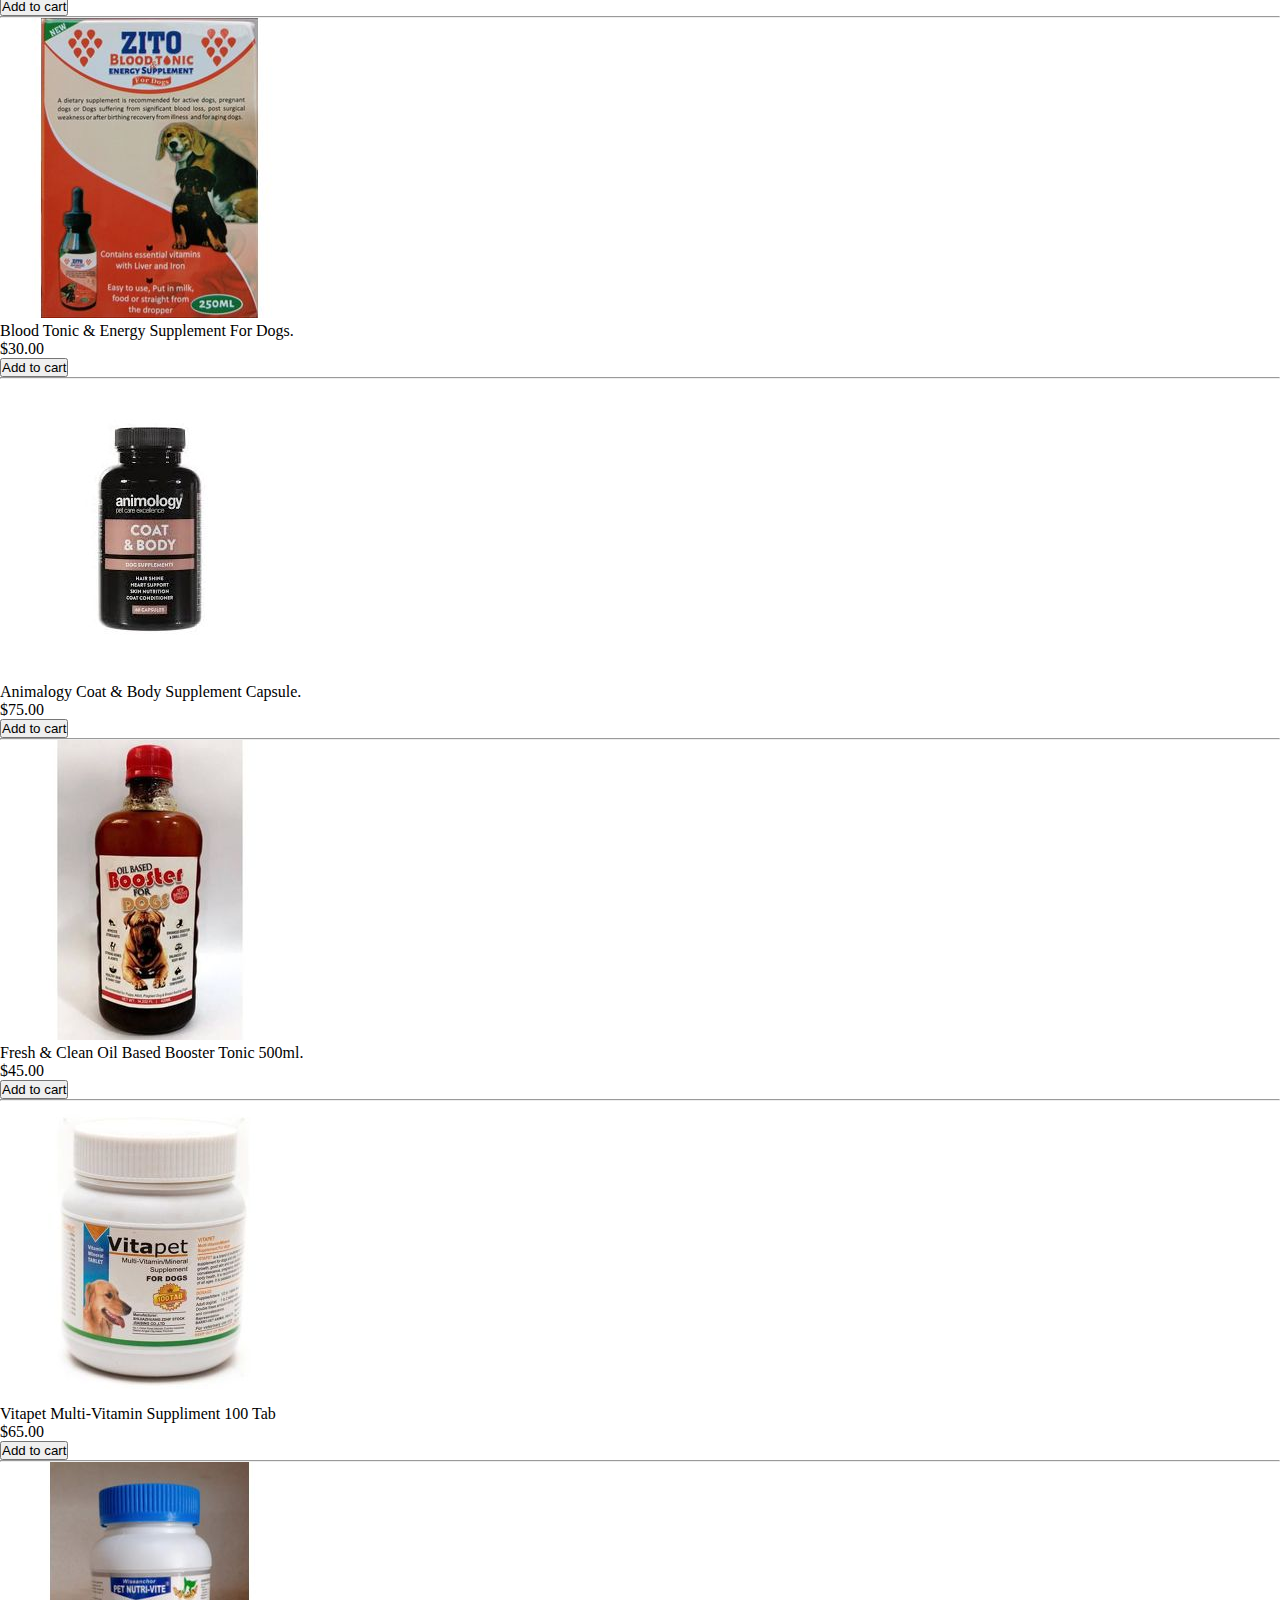
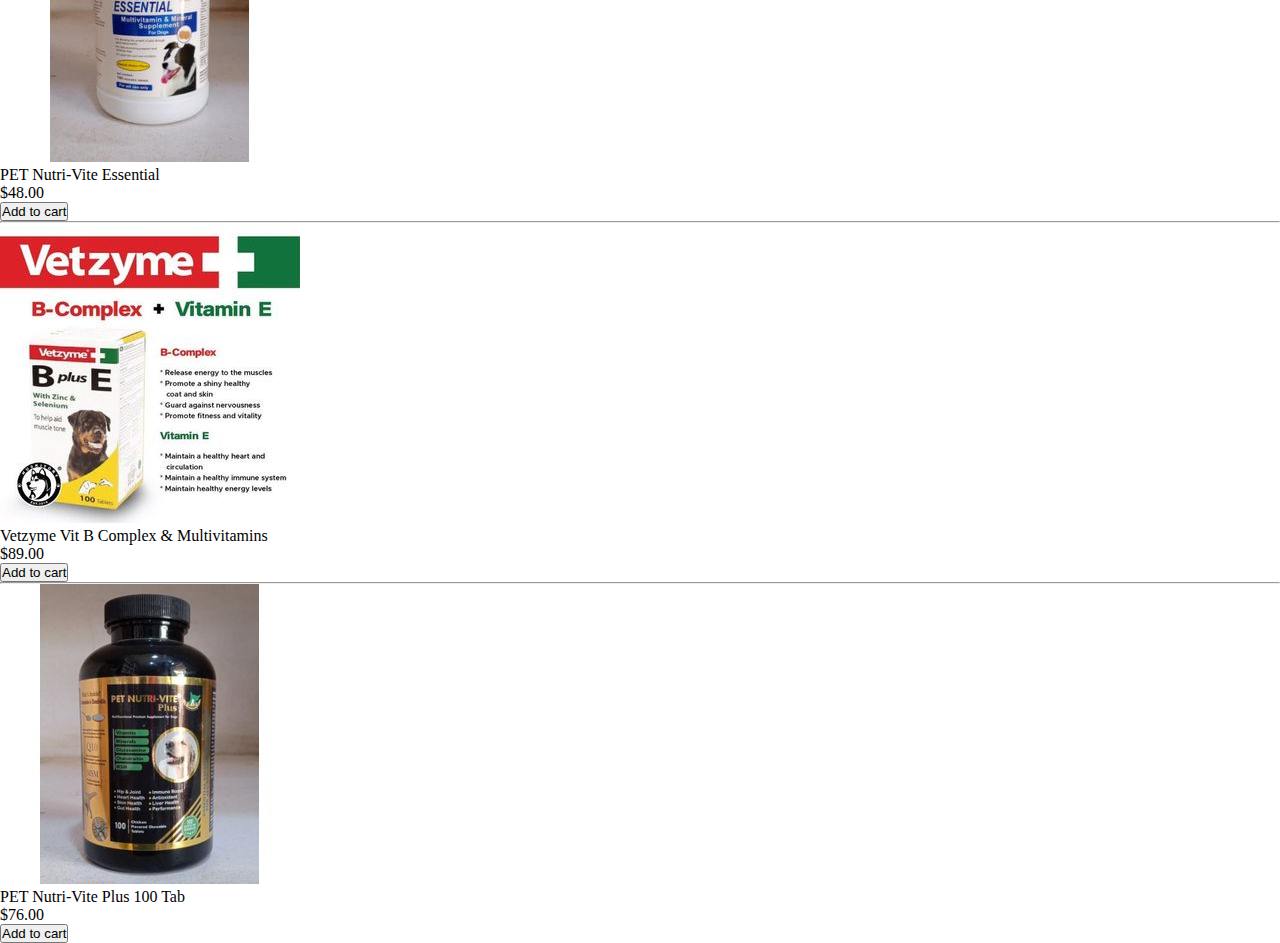
<file: mobileProducts.html>
<!DOCTYPE html>
<html lang="en">
<head>
    <meta charset="UTF-8">
    <meta name="viewport" content="width=device-width, initial-scale=1.0">
    <title>Our Products</title>
</head>
<link rel="stylesheet" href="./mobileProducts.css">
<body>
    <div class="mobile-flex">
        <div class="mobile-img">
            <img src="./Images/dog-1484728_1280.png" alt="">
            <a href="./index.html"><div class="mobile-logo-text">Doggo</div></a>
    
        </div>
        <div class="mobile-icon-open">
            <a href="./mobileMenu.html"><img src="./Images/hamburger icon.png" alt=""></a>
    
        </div>
          
    
        

    </div>
    <div class="mobile-products">
        <div class="product-header">
          <h1>Our Products</h1>
        </div>
        <div class="mobile-product5">
          <img src="./Images/image(6).jpg" alt="" />
          <p class="img-product1">
            Doggie Dailies 5 In 1 Multivitamin For Dogs, 225 soft chews.
          </p>
          <div class="price-cart-flex">
            <p class="price1">$50.00</p>
            <button class="btn12">Add to cart</button>
  
          </div>
          
  
        </div>
        <hr>
        <div class="mobile-product1">
          <img src="./Images/image(7).jpg" alt="" />
          <p class="img-product1">Blood Tonic & Energy Supplement For Dogs.</p>
          <div class="price-cart-flex">
            <p class="price1">$30.00</p>
            <button class="btn11">Add to cart</button>
          </div>
          
          
  
        </div>
        <hr>
        <div class="mobile-product1">
          <img src="./Images/2.jpg" alt="" />
          <p class="img-product1">Animalogy Coat & Body Supplement Capsule.</p>
          <div class="price-cart-flex">
            <p class="price1">$75.00</p>
            <button class="btn11">Add to cart</button>
          </div>
          
          
        </div>
        <hr>
        <div class="mobile-product1">
          <img src="./Images/3.jpg" alt="" />
          <p class="img-product1">Fresh & Clean Oil Based Booster Tonic 500ml.</p>
          <div class="price-cart-flex">
           <p class="price1">$45.00</p>
           <button class="btn11">Add to cart</button>
          </div>
        </div>
        <hr>
        <div class="mobile-product1">
          <img src="./Images/12.jpg" alt="" />
          <p class="img-product1">Vitapet Multi-Vitamin Suppliment 100 Tab</p>
          <div class="price-cart-flex">
            <p class="price1">$65.00</p>
            <button class="btn11">Add to cart</button>
          </div>
  
        </div>
        <hr>
        <div class="mobile-product1">
          <img src="./Images/14.jpg" alt="" />
          <p class="img-product1">PET Nutri-Vite Essential</p>
          <div class="price-cart-flex">
            <p class="price1">$48.00</p>
            <button class="btn11">Add to cart</button>
          </div>
          
        </div>
        <hr>
        <div class="mobile-product1">
          <img src="./Images/15.jpg" alt="" />
          <p class="img-product1">Vetzyme Vit B Complex & Multivitamins</p>
          <div class="price-cart-flex">
           <p class="price1">$89.00</p>
           <button class="btn11">Add to cart</button>
          </div>
        </div>
        <hr>
        <div class="mobile-product1">
          <img src="./Images/17.jpg" alt="" />
          <p class="img-product1">PET Nutri-Vite Plus 100 Tab</p>
          <div class="price-cart-flex">
            <p class="price1">$76.00</p>
            <button class="btn11">Add to cart</button>
          </div>
        </div>
        
  
      </div>
    
</body>
</html>
</file>
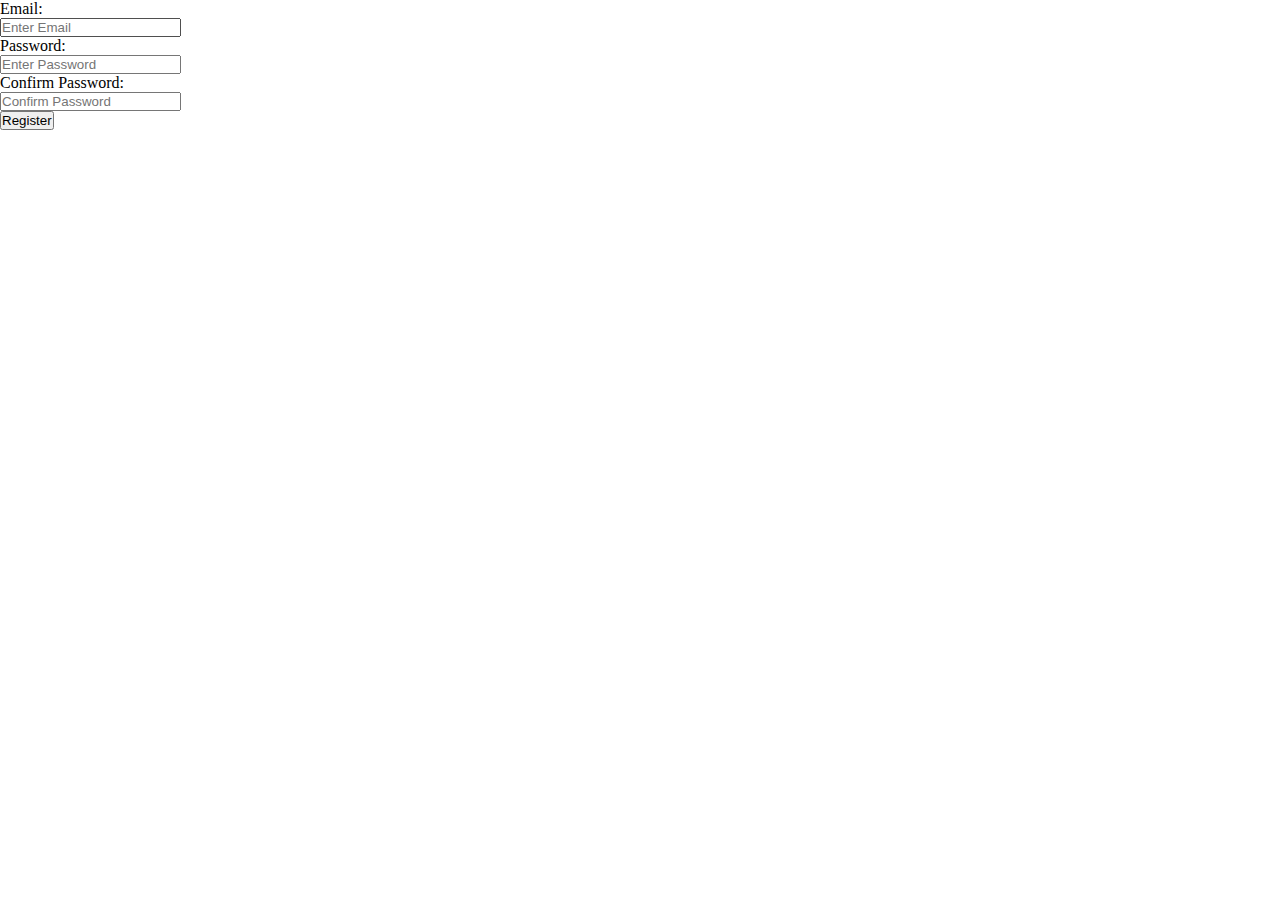
<file: mobileRegister.html>
<!DOCTYPE html>
<html lang="en">
<head>
    <meta charset="UTF-8">
    <meta name="viewport" content="width=device-width, initial-scale=1.0">
    <title>Register</title>
</head>
<link rel="stylesheet" href="./mobileRegister.css">
<body>
    <div class="email">
        <label for="email">Email:</label>
        <br><input type="email" id="email" name="email" placeholder="Enter Email" required>
    </div>
    <div class="password">
        <label for="password">Password:</label>
        <br><input type="password" id="password" name="password" placeholder="Enter Password" required>
    </div>
    <div class="confirm">
        <label for="ConfirmPassword">Confirm Password:</label>
        <br><input type="password" id="password" name="password" placeholder="Confirm Password" required>
    </div>
    <div>
        <a href="./mobileAfterRegister.html"><button type="submit" class="btn">Register</button></a>
    </div>
    
</body>
</html>
</file>
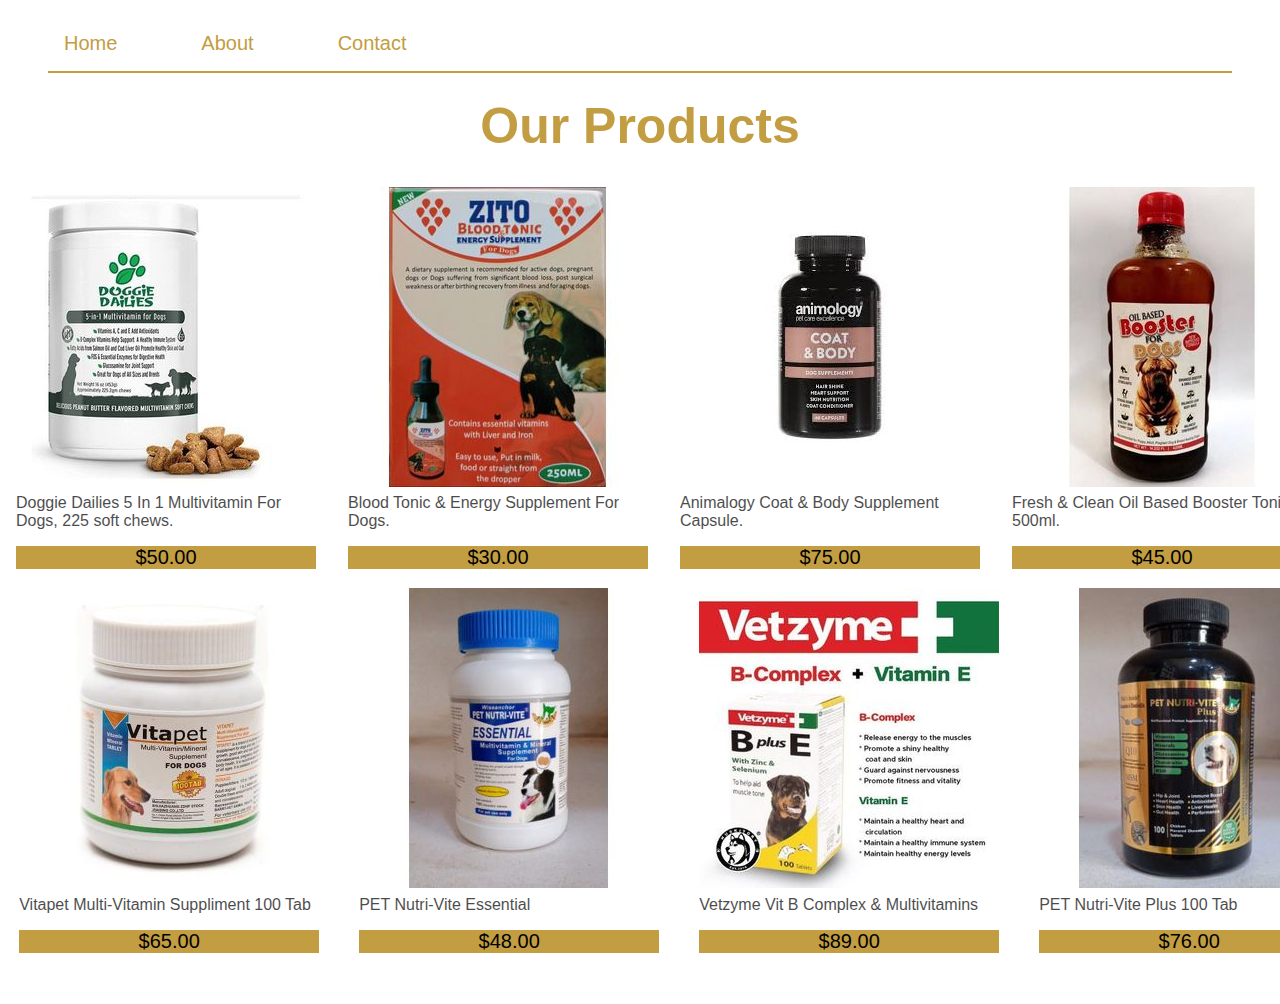
<file: products.html>
<!DOCTYPE html>
<html lang="en">
<head>
    <meta charset="UTF-8">
    <meta name="viewport" content="width=device-width, initial-scale=1.0">
    <title>Products</title>
    
</head>
<link rel="stylesheet" href="./products.css">
<body>
    <div class="section3-1">
      <a href="./index.html">Home</a>
      <a href="./about.html">About</a>
      <a href="./contacts.html">Contact</a>
      <hr>
    </div>
    <div class="section3">
        <div class="head">
            <h1>Our Products</h1>
          </div>
          <div class="product-img">
            <div class="img1">
              <img src="./Images/image(6).jpg" alt="">
              <p class="doggie">Doggie Dailies 5 In 1 Multivitamin For Dogs, 225 soft chews.</p>
              <p class="price">$50.00</p>
            </div>
            <div class="img1">
              <img src="./Images/image(7).jpg" alt="">
              <p class="doggie">Blood Tonic & Energy Supplement For Dogs.</p>
              <p class="price">$30.00</p>
    
            </div>
            <div class="img1">
              <img src="./Images/2.jpg" alt="">
              <p class="doggie">Animalogy Coat & Body Supplement Capsule.</p>
              <p class="price">$75.00</p>
            </div>
            <div class="img1">
              <img class="last" src="./Images/3.jpg" alt="">
              <p class="doggie">Fresh & Clean Oil Based Booster Tonic 500ml.</p>
              <p class="price2">$45.00</p>
    
            </div>
          </div>
          <div class="product-img2">
            <div>
              <img src="./Images/12.jpg" alt="">
              <p class="doggie">Vitapet Multi-Vitamin Suppliment 100 Tab</p>
              <p class="price3">$65.00</p>
            </div>
            <div>
              <img src="./Images/14.jpg" alt="">
              <p class="doggie">PET Nutri-Vite Essential</p>
              <p class="price3">$48.00</p>
            </div>
            <div>
              <img src="./Images/15.jpg" alt="">
              <p class="doggie">Vetzyme Vit B Complex & Multivitamins</p>
              <p class="price3">$89.00</p>
            </div>
            <div>
              <img src="./Images/17.jpg" alt="">
              <p class="doggie">PET Nutri-Vite Plus 100 Tab</p>
              <p class="price3">$76.00</p>
            </div>
    
        </div>
    
    </div>
    
</body>
</html>
</file>
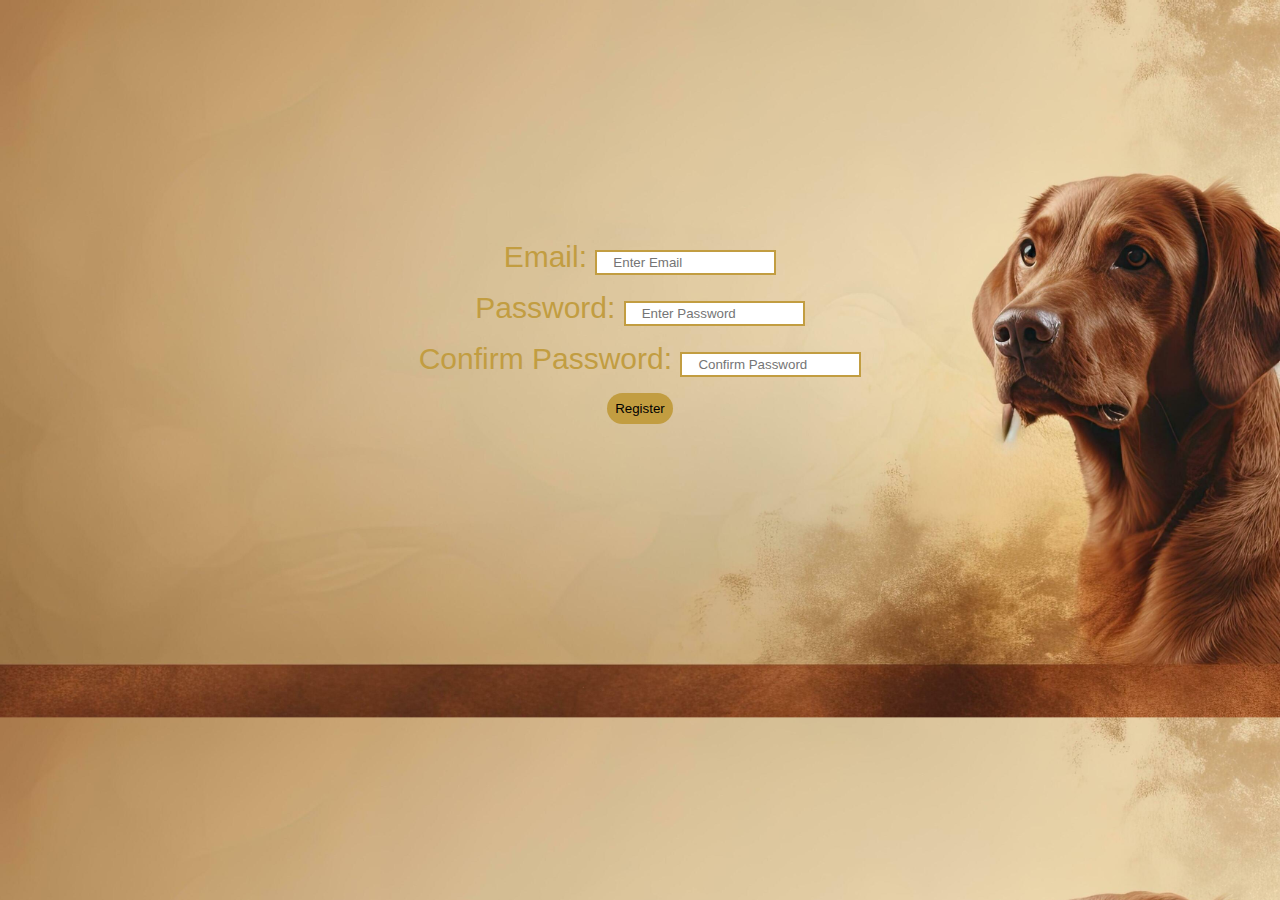
<file: register.html>
<!DOCTYPE html>
<html lang="en">
<head>
    <meta charset="UTF-8">
    <meta name="viewport" content="width=device-width, initial-scale=1.0">
    <title>Register</title>
</head>
<link rel="stylesheet" href="./register.css">
<body>
    <div class="email">
        <label for="email">Email:</label>
        <input type="email" id="email" name="email" placeholder="Enter Email" required>
    </div>
    <div class="password">
        <label for="password">Password:</label>
        <input type="password" id="password" name="password" placeholder="Enter Password" required>
    </div>
    <div class="confirm">
        <label for="ConfirmPassword">Confirm Password:</label>
        <input type="password" id="password" name="password" placeholder="Confirm Password" required>
    </div>
    <div>
        <a href="./afterRegister.html"><button type="submit" class="btn">Register</button></a>
    </div>

    
</body>
</html>
</file>
<file: index.css>
*{
    margin: 0;
    padding: 0;
    box-sizing: border-box;
}
.head{
    padding-bottom: 1rem;
}
.header{
    display: flex;
    align-items: center;
    justify-content: space-between;
    position: relative;
}
.img-logo>img{
    width: 10%;
    margin-left: 2rem;
    padding-top: 2rem;
}
.image-logo{
    width: 9%;
    padding-top: 1rem;
    padding-left: 2rem;
}
/* .header{
    position: relative;
} */
.logo-text{
    position: absolute;
    top: 86%;
    font-family: Verdana, Geneva, Tahoma, sans-serif;
    font-size: 32px;
    left: 11.5%;
    transform: translate(-50%, -50%);
    letter-spacing: 0.1rem;
    color: rgb(194, 157, 65);



}

.navigation>ul>li{
    margin: 1rem;
    list-style: none;
    display: inline;
    
    

}
.navigation>ul>li>a{
    text-decoration: none;
    color: rgb(194, 157, 65);
    font-family: 'Franklin Gothic Medium', 'Arial Narrow', Arial, sans-serif;

    
}
.navigation>ul>li>a:hover{
    cursor: pointer;
    border-bottom: rgb(194, 157, 65) solid;
}
/* .button{
    display: flex;
    gap: 2rem;
    padding-right: 3rem;
} */
.btn1{
    padding-left: 2rem;
    padding-right: 2rem;
    padding-top: 1rem;
    padding-bottom: 1rem;
    background: rgb(194, 157, 65);
    border-radius: 150px;
    border: rgb(194, 157, 65);
    font-family: 'Franklin Gothic Medium', 'Arial Narrow', Arial, sans-serif;
    margin: 2rem;
    
}
.navigation>nav>ul>li>a:hover{
    cursor: pointer;
    border-bottom: rgb(194, 157, 65) solid;
}
.btn1:hover{
    cursor: pointer;
    color: white;
}
.section1{
    background-color: beige;
    padding-bottom: 1rem;
}
.sect1-left>h1{
    padding-top: 3rem;
    font-family: 'Franklin Gothic Medium', 'Arial Narrow', Arial, sans-serif;
    font-size: 70px;
    margin-left: 2rem;
    color: rgb(194, 157, 65);
}
.sect1-left>p{
    font-family: 'Franklin Gothic Medium', 'Arial Narrow', Arial, sans-serif;
    margin-left: 2rem;
    width: 40%;
    margin-top: 1rem;
    line-height: 1.3rem;
    color: darkslategrey;
}
.section1-items{
    display: flex;
    align-items: center;
    justify-content: space-between;
}
.sect1-left>.text{
    color: darkslategray;
}
.sect1-left>h2{
    font-family: 'Segoe UI', Tahoma, Geneva, Verdana, sans-serif;
    padding-left: 2rem;
    margin-top: 2rem;
    color: black;
    font-size: 40px;
    width: 70%;
    color: teal;
}
.sect1-right>img{
    width: 50%;
    margin-top: 2rem;  
    
    
}
.section2{
    margin-top: 3rem;
}
.section2-flex{
    display: flex;
    justify-content: space-between;
    align-items: center;
    gap: 3rem;
}
.section2-img>img{
    padding-left: 2rem;
    margin-top: 2rem;
    border-radius: 60px;
    
}
.section2-items>h6{
    font-size: 20px;
    margin-left: 0.5rem;
    font-family: 'Franklin Gothic Medium', 'Arial Narrow', Arial, sans-serif;
    color: darkslategray;
    padding-top: 2rem;
}
.section2-items>h1{
    font-size: 50px;
    color: rgb(194, 157, 65) ;
    font-family: 'Franklin Gothic Medium', 'Arial Narrow', Arial, sans-serif;
    margin-bottom: 1rem;
}
.section2-items>p{
    font-family: 'Franklin Gothic Medium', 'Arial Narrow', Arial, sans-serif;
    margin-bottom: 2rem;
    line-height: 1.3rem;
    opacity: 0.8;
    width: 80%;
}
.section2-items1{
    background-color: beige;
    width: 80%;
    padding: 1rem;
    border-radius: 20px;
    font-family: 'Franklin Gothic Medium', 'Arial Narrow', Arial, sans-serif;
    line-height: 1.3rem;
    color: darkslategrey;
}
.sect2-back-img{
    background-image: url('./Images/happy\ dogs\ 2.jpg');
    width: 100%;
    height: 100vh;
    background-size: cover;
    margin-top: 5rem;
    
}
.sect2-back-img>h1{
    font-size: 75px;
    color: beige;
    font-family: Cambria, Cochin, Georgia, Times, 'Times New Roman', serif;
    text-align: center;
    padding-top: 1rem;
    color: rgb(194, 157, 65);
}
.list>ul>li{
    margin: 1rem;
    font-family: 'Franklin Gothic Medium', 'Arial Narrow', Arial, sans-serif;
    opacity: 0.8;
    
}
.section3{
    background-color: white;
    padding-bottom: 2rem;
}
.head>h1{
    text-align: center;
    padding-top: 1.5rem;
    margin-top: 2rem;
    color: rgb(194, 157, 65);
    font-size: 50px;
    font-family: 'Franklin Gothic Medium', 'Arial Narrow', Arial, sans-serif;
    
}
.product-img{
    display: flex;
    justify-content: space-between;
    align-items: center;
    gap: 2rem;
    margin: 1rem;
}
.product-img>.img1>p{
    font-family: 'Franklin Gothic Medium', 'Arial Narrow', Arial, sans-serif;
    
}

.price{
    font-size: 20px;
    margin-top: 1rem;
    background: rgb(194, 157, 65);
    text-align: center;
    
}
.price2{
    font-size: 20px;
    margin-top: 1rem;
    background: rgb(194, 157, 65);
    text-align: center;
}

.doggie{
    opacity: 0.7;
    font-family: 'Franklin Gothic Medium', 'Arial Narrow', Arial, sans-serif;
    margin-top: 0.2rem;
}
.product-img2{
    display: flex;
    justify-content: space-between;
    align-items: center;
    gap: 2.5rem;
    margin: 1.2rem;
}
.price3{
    font-size: 20px;
    margin-top: 1rem;
    background: rgb(194, 157, 65);
    text-align: center;
    font-family: 'Franklin Gothic Medium', 'Arial Narrow', Arial, sans-serif;

}
.btn10{
    margin-left: 6rem;
    margin-top: 1rem;
    padding: 0.5rem;
    background-color: rgb(194, 157, 65);
    font-family: 'Franklin Gothic Medium', 'Arial Narrow', Arial, sans-serif;
    font-size: 15px;
    border: rgb(194, 157, 65);
    border-radius: 60px;
}
.btn10:hover{
    cursor: pointer;
    color: white;
}
.section4{
    background-color: beige;
    padding-bottom: 2rem;
}
.section4-flex{
    display: flex;
    justify-content: space-between;
    align-items: center;
}
.sect4-header{
    padding-left: 33rem;
    font-size: 40px;
    font-family: 'Franklin Gothic Medium', 'Arial Narrow', Arial, sans-serif;
    color: rgb(194, 157, 65);
    padding-top: 2rem;
    margin-bottom: 2rem;
}
.section4-texts>h1{
    color: rgb(194, 157, 65);
    font-size: 50px;
    font-family: 'Franklin Gothic Medium', 'Arial Narrow', Arial, sans-serif;
    padding-left: 2rem;

}
.section4-texts>p{
    color: darkslategray;
    margin-top: 1rem;
    font-family: 'Franklin Gothic Medium', 'Arial Narrow', Arial, sans-serif;
    padding-left: 2rem;
    width: 60%;

}
.sect4-img>img{
    width: 30%;
    
}
.sect4-flex{
    display: flex;
    align-items: center;
    justify-content: space-between;
    margin-left: 5rem;
}
.sect4-img>h2{
    font-family: 'Franklin Gothic Medium', 'Arial Narrow', Arial, sans-serif;
    color: teal;
}
.sect4-img>p{
    font-family: 'Franklin Gothic Medium', 'Arial Narrow', Arial, sans-serif;
    opacity: 0.8;
}
.sect4-img1{
    padding-right: 1rem;
    
}
.sect4-img1>img{
    padding-top: 2rem;
    border-radius: 100%;
}


.foot{
    background-color:  black;
    padding-bottom: 1rem;
}
.footer-img>img{
    width: 5%;
    margin-left: 2rem;
    padding-top: 2rem;
}
.footer-img{
    position: relative;
}
.footer-logo-text{
    position: absolute;
    top: 60%;
    font-family: Verdana, Geneva, Tahoma, sans-serif;
    font-size: 32px;
    left: 12%;
    transform: translate(-50%, -50%);
    letter-spacing: 0.1rem;
    color: rgb(194, 157, 65);
}
.footer-img>nav>ul>li{
    margin: 1rem;
    list-style: none;
    display: inline;
}
.footer-img>nav>ul>li>a{
    text-decoration: none;
    color: rgb(194, 157, 65);
    font-family: 'Franklin Gothic Medium', 'Arial Narrow', Arial, sans-serif;
    
}
.navi{
    margin-top: 2rem;
    margin-left: 2rem;
}
.footer-flex{
    display: flex;
    justify-content: space-between;
    align-items: center;
}
.footer-socials>nav>ul>li>a>img{
    width: 8%;
}
.footer-socials>p{
    color: rgb(194, 157, 65);
    font-family: 'Franklin Gothic Medium', 'Arial Narrow', Arial, sans-serif;
    padding-right: 5rem;
    margin-top: 1rem;
}
.navi2{
    margin-top: 2rem;
}
.footer-socials>nav>ul>li{
    display: inline;
    margin: 1rem;
}
.mobile-img,.mobile-icon-open,.mobile-section2,.mobile-about,.mobile-products,.new,.tract,.mobile-contact,.mobile-footer{
    display: none;
}
@media(max-width:480px){
    .head,.section1,.section2,.section3,.section4,.sect2-back-img,.foot{
        display: none;
    }
    .mobile-img{
        display: block;
        position: relative;
    }
    .mobile-icon-open,.mobile-products,.new,.tract,.mobile-contact,.mobile-footer{
        display: block;
    }

    .mobile-img>img{
        width: 20%;
        padding-left: 1rem;
        padding-top: 1rem;
    }
    .mobile-icon-open>a>img{
        width: 70%;
        padding-top: 0.5rem;
    }
    .mobile-logo-text{
      position: absolute;
      top: 86%;
      font-family: Verdana, Geneva, Tahoma, sans-serif;
      font-size: 20px;
      left: 27%;
      transform: translate(-50%, -50%);
      letter-spacing: 0.1rem;
      color: rgb(194, 157, 65);

    }
    .mobile-flex{
        display: flex;
        justify-content: space-between;
        align-items: center;
    }
    .mobile-section2{
        background-image: url('./Images/dog-cute-pet-web-banner-with-copy-space-generative-ai-free-photo\ 3.jpg');
        width: 100%;
        height: 85vh;
        margin-top: 0.5rem;
        background-size: cover;
        display: block;
        
    }
    .mobile-section2>h1{
        text-align: center;
        font-family: 'Franklin Gothic Medium', 'Arial Narrow', Arial, sans-serif;
        margin-top: 1rem;
        color: beige;
        padding-top: 1rem;  
    }
    .tract{
        font-size: 30px;
        font-family: Cambria, Cochin, Georgia, Times, 'Times New Roman', serif;
        color: darkslategray;
        border: 2px rgb(194, 157, 65) dotted;
        margin-top: 1rem;
        margin-left: 1rem;
        margin-right: 1rem;
        padding-left: 0.5rem;
        padding-bottom: 0.5rem;
    
        
        

        
        
    }
    .yet{
        padding-left: 1rem;
        margin-top: 1rem;
        font-family: Arial, Helvetica, sans-serif;
        color: teal;
        opacity: 0.9;
    }
    .btn20{
        border-radius: 60px;
        margin-left: 9rem;
        margin-top: 1rem;
        padding: 1rem;
        background-color: rgb(194, 157, 65);
        border: rgb(194, 157, 65);
        font-family: 'Franklin Gothic Medium', 'Arial Narrow', Arial, sans-serif;
        margin-bottom: 3rem;
    }
    .new>img{
        width: 95%;
        margin-left: 0.6rem;
        border-radius: 20px;
    }
   .mobile-about{
     display: block;
    }
   .mobile-about>h1{
     text-align: center;
     margin-top: 2rem;
     margin-bottom: 0.2rem;
     font-size: 30px;
     color: rgb(194, 157, 65);
     font-family: 'Franklin Gothic Medium', 'Arial Narrow', Arial, sans-serif;
    
    }
    .mobile-about>p{
        color: darkslategray;
        font-family: 'Franklin Gothic Medium', 'Arial Narrow', Arial, sans-serif;
        line-height: 1.3rem;
        margin-left: 1rem;
        width: 95%;

    }
    .mobile-about>.mobile-about2{
        background-color: beige;
        margin-top: 1rem;
        padding-left: 0.5rem;
        padding-right: 0.5rem;
        margin-left: 0.5rem;
        border-radius: 20px;
        padding-top: 0.8rem;
        padding-bottom: 0.5rem;
    }
    .product-header>h1{
      text-align: center;
      margin-top: 2rem;
      color: rgb(194, 157, 65);
      font-size: 30px;
      font-family: 'Franklin Gothic Medium', 'Arial Narrow', Arial, sans-serif;
    }
    .mobile-product1>img{
        padding-left: 3rem;
    }
    .mobile-product1>.img-product1{
        padding-left: 1rem;
        margin-top: 0.7rem;
        font-family: 'Franklin Gothic Medium', 'Arial Narrow', Arial, sans-serif;
        opacity: 0.8;
        
    }
    .price-cart-flex>p{
        background-color: rgb(194, 157, 65);
        margin-left: 1rem;
        padding-top: 0.4rem;
        padding-bottom: 0.4rem;
        padding-left: 1rem;
        padding-right: 1rem;
        margin-top: 0.5rem;
        font-family: 'Franklin Gothic Medium', 'Arial Narrow', Arial, sans-serif;



    }
    

    .price-cart-flex{
        display: flex;
        justify-content: space-between;
        align-items: center;
    }
    .btn11{
      margin-left: 0.8rem;
      margin-top: 1rem;
      padding: 0.4rem;
      background-color: rgb(194, 157, 65);
      font-family: 'Franklin Gothic Medium', 'Arial Narrow', Arial, sans-serif;
      font-size: 15px;
      border: rgb(194, 157, 65) solid;
      border-radius: 60px;
      margin-bottom: 0.4rem;
      margin-right: 1rem;
        
    }
    .btn12{
      margin-left: 0.8rem;
      margin-top: 0.8rem;
      padding: 0.4rem;
      background-color: rgb(194, 157, 65);
      font-family: 'Franklin Gothic Medium', 'Arial Narrow', Arial, sans-serif;
      font-size: 15px;
      border: rgb(194, 157, 65) solid;
      border-radius: 60px;
      margin-bottom: 0.4rem;
      margin-right: 1rem;

    }
    .mobile-product5>img{
        padding-left: 4.7rem;
    }
    .mobile-product5>p{
        padding-left: 1rem;
        margin-top: 0.7rem;
        font-family: 'Franklin Gothic Medium', 'Arial Narrow', Arial, sans-serif;
        opacity: 0.8;
    }

    hr{
      border: none;
      height: 2px;
      background-color: rgb(194, 157, 65);
      margin: 1rem
    }
    .contact>p{
        margin-top: 3rem;
        font-family: 'Franklin Gothic Medium', 'Arial Narrow', Arial, sans-serif;
        font-size: 23px;
        padding-left: 1.5rem;
        margin-bottom: 1rem;
        color: rgb(194, 157, 65);
    }
    .contact>img{
        width: 99%;
        padding-left: 0.4rem;
        border-radius: 20px;
        
    }
    .contact2>.contact-text1{
        padding-left: 1rem;
        width: 98%;
        margin-top: 0.5rem;
        font-family: 'Franklin Gothic Medium', 'Arial Narrow', Arial, sans-serif;
        color: darkslategray;

    }
    .contact-text2{
        padding-left: 1rem;
        width: 99%;
        margin-top: 0.5rem;
        font-family: 'Franklin Gothic Medium', 'Arial Narrow', Arial, sans-serif;
        color: teal;
        opacity: 0.8;


    }
    .contact3{
        margin-top: 1rem;
    }
    .contact3-item1>img{
        width: 20%;
        margin-left: 8.7rem;
    }
    .contact3-item1>h2{
        padding-left: 8.5rem;
        font-family: 'Franklin Gothic Medium', 'Arial Narrow', Arial, sans-serif;
        color: teal;
        
    }
    .contact3-item1>p{
        padding-left: 7.5rem;
        font-family: 'Franklin Gothic Medium', 'Arial Narrow', Arial, sans-serif;
        opacity: 0.8;
    }
    .contact3-item2>img{
        width: 20%;
        margin-left: 9rem;

    }
    .contact3-item2>h2{
        padding-left: 9.3rem;
        font-family: 'Franklin Gothic Medium', 'Arial Narrow', Arial, sans-serif;
        color: teal;

    }
    .contact3-item2>p{
        padding-left: 6rem;
        font-family: 'Franklin Gothic Medium', 'Arial Narrow', Arial, sans-serif;
        opacity: 0.8;
    }
    .contact3-item3>img{
        width: 20%;
        margin-left: 9rem;

    }
    .contact3-item3>h2{
        padding-left: 9.5rem;
        font-family: 'Franklin Gothic Medium', 'Arial Narrow', Arial, sans-serif;
        color: teal;

    }
    .contact3-item3>p{
        padding-left: 7.5rem;
        font-family: 'Franklin Gothic Medium', 'Arial Narrow', Arial, sans-serif;
        opacity: 0.8;
        
    }
    .contact3-item1{
        margin-bottom: 1rem;
    }
    .contact3-item3{
        margin-top: 1rem;
        margin-bottom: 3rem;
    }
    .mobile-footer{
        background-color: black;
        padding-bottom: 1rem;
        padding-top: 1rem;
    }
    .mobile-footer-img{
        position: relative;
        padding-top: 1rem;
    }
    .mobile-footer-img>img{
        width: 20%;
        margin-left: 7.5rem;
        
    }
    .mobile-footer-logo-text{
    position: absolute;
      top: 86%;
      font-family: Verdana, Geneva, Tahoma, sans-serif;
      font-size: 22px;
      left: 55%;
      transform: translate(-50%, -50%);
      letter-spacing: 0.1rem;
      color: rgb(194, 157, 65);
    }
    .mobile-footer>nav{
        padding-left: 9.5rem;
        padding-top: 1rem;
        
    }
    .mobile-footer>nav>ul>li{
        margin: 0.8rem;

    }
    
    .mobile-footer>nav>ul>li>a{
        text-decoration: none;
        color: rgb(194, 157, 65);
    }
    .mobile-footer-socials{
        padding-left: 8rem;
        margin-top: 2rem;
        
    }
    .mobile-footer-socials>img{
        width: 12%;
        margin: 0 1rem;
        border: 2px rgb(194, 157, 65) solid;
        
    }
    .mobile-copyright>p{
        color: rgb(194, 157, 65);
        text-align: center;
        margin-top: 1.5rem;

    }

    


}
</file>
<file: about.css>
*{
    margin: 0;
    padding: 0;
    box-sizing: border-box;
}
a{
    text-decoration: none;
    color: rgb(194, 157, 65);
    margin: 1rem;
    font-size: 20px;
    font-family: 'Franklin Gothic Medium', 'Arial Narrow', Arial, sans-serif;
    padding-left: 3rem;
    display: inline-block;
    padding-top: 1rem;
    
    
}
hr{
    border: none;
    height: 2px;
    background-color: rgb(194, 157, 65);
    margin-left: 3rem;
    margin-right: 3rem;
    
}
.section2-flex{
    display: flex;
    justify-content: space-between;
    align-items: center;
    gap: 3rem;
    margin-top: 3rem;
}
.section2-img>img{
    padding-left: 2rem;
    margin-top: 2rem;
    border-radius: 60px;
    
}
.section2-items>h6{
    font-size: 20px;
    margin-left: 0.5rem;
    font-family: 'Franklin Gothic Medium', 'Arial Narrow', Arial, sans-serif;
    color: darkslategray;
    padding-top: 2rem;
}
.section2-items>h1{
    font-size: 50px;
    color: rgb(194, 157, 65) ;
    font-family: 'Franklin Gothic Medium', 'Arial Narrow', Arial, sans-serif;
    margin-bottom: 1rem;
}
.section2-items>p{
    font-family: 'Franklin Gothic Medium', 'Arial Narrow', Arial, sans-serif;
    margin-bottom: 2rem;
    line-height: 1.3rem;
    opacity: 0.8;
    width: 80%;
}
.section2-items1{
    background-color: beige;
    width: 80%;
    padding: 1rem;
    border-radius: 20px;
    font-family: 'Franklin Gothic Medium', 'Arial Narrow', Arial, sans-serif;
    line-height: 1.3rem;
    color: darkslategrey;
}
.list>ul>li{
    margin: 1rem;
    font-family: 'Franklin Gothic Medium', 'Arial Narrow', Arial, sans-serif;
    opacity: 0.8;
}
</file>
<file: afterRegister.css>
*{
    margin: 0;
    padding: 0;
    box-sizing: border-box;
}
body{
    background-image: url('./Images/dog-cute-pet-web-banner-with-copy-space-generative-ai-free-photo.jpg');
    background-size: cover;
}
.text>p{
    text-align: center;
    font-size: 50px;
    color: beige;
    padding-top: 2rem;
    font-family: 'Franklin Gothic Medium', 'Arial Narrow', Arial, sans-serif;
}
span{
    font-size: 60px;
    color:  rgb(194, 157, 65);
}
.btn{
    margin-left: 40rem;
    margin-top: 3rem;
    border-radius: 60px;
    padding: 0.8rem;
    background-color: rgb(194, 157, 65);
    border: rgb(194, 157, 65);
    font-family: 'Franklin Gothic Medium', 'Arial Narrow', Arial, sans-serif;
    font-size: 20px;
}
.btn:hover{
    cursor: pointer;
    color: beige;
}
</file>
<file: contact.css>
*{
    margin: 0;
    padding: 0;
    box-sizing: border-box;
}
a{
    text-decoration: none;
    color: rgb(194, 157, 65);
    margin: 1rem;
    font-size: 20px;
    font-family: 'Franklin Gothic Medium', 'Arial Narrow', Arial, sans-serif;
    padding-left: 3rem;
    display: inline-block;
    padding-top: 1rem;
    
    
}
hr{
    border: none;
    height: 2px;
    background-color: rgb(194, 157, 65);
    margin-left: 3rem;
    margin-right: 3rem;
    
}
.body{
    background-color: beige;
    padding-bottom: 17rem;
}


.sect4-header{
    /* padding-left: 31rem; */
    text-align: center;
    font-size: 40px;
    font-family: 'Franklin Gothic Medium', 'Arial Narrow', Arial, sans-serif;
    color: rgb(194, 157, 65);
    padding-top: 2rem;
    margin-bottom: 2rem;
    
}
.sect4-img>img{
    width: 30%;
}
.sect4-flex{
    display: flex;
    align-items: center;
    justify-content: space-between;
    margin-left: 5rem;
}
.sect4-img>h2{
    font-family: 'Franklin Gothic Medium', 'Arial Narrow', Arial, sans-serif;
    color: teal;
}
.sect4-img>p{
    font-family: 'Franklin Gothic Medium', 'Arial Narrow', Arial, sans-serif;
    opacity: 0.8;
}
</file>
<file: landingpage.css>
*{
    margin: 0;
    padding: 0;
    box-sizing: border-box;
}
.header{
    display: flex;
    align-items: center;
    justify-content: space-between;
}
.img-logo>img{
    width: 10%;
    margin-left: 2rem;
    padding-top: 2rem;
}
.image-logo{
    width: 9%;
    padding-top: 1rem;
    padding-left: 2rem;
}
.header{
    position: relative;
}
.logo-text{
    position: absolute;
    top: 87%;
    font-family: Verdana, Geneva, Tahoma, sans-serif;
    font-size: 32px;
    left: 11.5%;
    transform: translate(-50%, -50%);
    letter-spacing: 0.1rem;
    color: rgb(194, 157, 65);



}

.navigation>ul>li{
    margin: 1rem;
    list-style: none;
    display: inline;
    
    

}
.navigation>ul>li>a{
    text-decoration: none;
    color: rgb(194, 157, 65);
    font-family: 'Franklin Gothic Medium', 'Arial Narrow', Arial, sans-serif;

    
}
.navigation>ul>li>a:hover{
    cursor: pointer;
    border-bottom: rgb(194, 157, 65) solid;
}
.button{
    display: flex;
    gap: 2rem;
    padding-right: 3rem;
}
.btn1{
    padding: 0.6rem;
    background: rgb(194, 157, 65);
    border-radius: 150px;
    border: rgb(194, 157, 65);
    font-family: 'Franklin Gothic Medium', 'Arial Narrow', Arial, sans-serif;
    
}
.navigation>nav>ul>li>a:hover{
    cursor: pointer;
    border-bottom: rgb(194, 157, 65) solid;
}
.btn1:hover{
    cursor: pointer;
    color: white;
}
.baby{
    background-image: url('./Images/dog-cute-pet-web-banner-with-copy-space-generative-ai-free-photo.jpg');
    width: 100%;
    background-size: cover;
    height: 83.7vh;
    margin-top: 1rem;
    

}
.landing>h1{
    font-size: 100px;
    color: beige;
    font-family: 'Franklin Gothic Medium', 'Arial Narrow', Arial, sans-serif;
    text-align: center;
    padding-top: 3rem;
}
/* a{
    text-decoration: none;
    color: rgb(194, 157, 65);
    margin: 1rem;
    font-size: 20px;
    font-family: 'Franklin Gothic Medium', 'Arial Narrow', Arial, sans-serif;
    padding-left: 3rem;
    display: inline-block;
    padding-top: 1rem;
    
    
}
hr{
    border: none;
    height: 2px;
    background-color: rgb(194, 157, 65);
    margin-left: 3rem;
    margin-right: 3rem;
    
}
.button{
    display: flex;
    gap: 2rem;
    padding-right: 3rem;
}
.btn1{
    padding: 0.6rem;
    background: rgb(194, 157, 65);
    border-radius: 150px;
    border: rgb(194, 157, 65);
    font-family: 'Franklin Gothic Medium', 'Arial Narrow', Arial, sans-serif;
    
}
.btn1:hover{
    cursor: pointer;
    color: white;
}
.top{
    display: flex;
    justify-content: space-between;
    align-items: center;
}
.sect1-left>h1{
    padding-top: 3rem;
    font-family: 'Franklin Gothic Medium', 'Arial Narrow', Arial, sans-serif;
    font-size: 70px;
    margin-left: 3rem;
    color: rgb(194, 157, 65);
}
.sect1-left>p{
    font-family: 'Franklin Gothic Medium', 'Arial Narrow', Arial, sans-serif;
    margin-left: 3rem;
    width: 40%;
    margin-top: 1rem;
    line-height: 1.3rem;
    color: darkslategrey;
}
.section1-items{
    display: flex;
    align-items: center;
    justify-content: space-between;
}
.sect1-left>.text{
    color: darkslategray;
}
.sect1-left>h2{
    font-family: 'Franklin Gothic Medium', 'Arial Narrow', Arial, sans-serif;
    padding-left: 2rem;
    margin-top: 2rem;
    color: rgb(194, 157, 65);
    font-size: 30px;
    width: 70%;
    margin-left: 1rem;
}
.sect1-right>img{
    width: 50%;
    margin-top: 2rem;  
    
    
} */
</file>
<file: mobileAbout.css>
*{
    margin: 0;
    padding: 0;
    box-sizing: border-box;
}
@media(max-width:480px){
    .mobile-img{
        display: block;
        position: relative;
    }
    .mobile-img>img{
        width: 20%;
        padding-left: 1rem;
        padding-top: 1rem;
    }
    .mobile-icon-open>a>img{
        width: 70%;
        padding-top: 0.5rem;
    }
    .mobile-logo-text{
      position: absolute;
      top: 86%;
      font-family: Verdana, Geneva, Tahoma, sans-serif;
      font-size: 20px;
      left: 27%;
      transform: translate(-50%, -50%);
      letter-spacing: 0.1rem;
      color: rgb(194, 157, 65);

    }
    .mobile-flex{
        display: flex;
        justify-content: space-between;
        align-items: center;
    }
    .section2-img>img{
        margin-top: 0.5rem;
        width: 95%;
        margin: 0.6rem;
        border-radius: 20px;
    }

    .tract{
        font-size: 30px;
        font-family: Cambria, Cochin, Georgia, Times, 'Times New Roman', serif;
        color: darkslategray;
        border: 2px rgb(194, 157, 65) dotted;
        margin-top: 1rem;
        margin-left: 1rem;
        margin-right: 1rem;
        padding-left: 0.5rem;
        padding-bottom: 0.5rem;
    
    }
    .mobile-about>h1{
        text-align: center;
        margin-top: 2rem;
        margin-bottom: 0.2rem;
        font-size: 30px;
        color: rgb(194, 157, 65);
        font-family: 'Franklin Gothic Medium', 'Arial Narrow', Arial, sans-serif;
       
       }
       .mobile-about>p{
           color: darkslategray;
           font-family: 'Franklin Gothic Medium', 'Arial Narrow', Arial, sans-serif;
           line-height: 1.3rem;
           margin-left: 1rem;
           width: 95%;
           margin-top: 1rem;
   
       }
       .mobile-about>.mobile-about2{
           background-color: beige;
           margin-top: 1rem;
           padding-left: 0.5rem;
           padding-right: 0.5rem;
           margin-left: 0.5rem;
           border-radius: 20px;
           padding-top: 0.8rem;
           padding-bottom: 0.5rem;
           margin-bottom: 1rem;
       }
}
</file>
<file: mobileAfterRegister.css>
*{
    margin: 0;
    padding: 0;
    box-sizing: border-box;
}
@media(max-width:480px){
    body{
        background-image: url('./Images/dog-cute-pet-web-banner-with-copy-space-generative-ai-free-photo\ 3.jpg');
        width: 100%;
        height: 85vh;
        margin-top: 0.5rem;
        background-size: cover;
        
        
    }
    p{
        font-size: 25px;
        color: beige;
        font-family: 'Franklin Gothic Medium', 'Arial Narrow', Arial, sans-serif;
        text-align: center;
        padding-top: 1rem;
        
    }
    .btn{
      margin-left: 10rem;
      margin-top: 1rem;
      border-radius: 60px;
      padding: 0.8rem;
      background-color: rgb(194, 157, 65);
      border: rgb(194, 157, 65);
      font-family: 'Franklin Gothic Medium', 'Arial Narrow', Arial, sans-serif;
      font-size: 20px;
    }
}
</file>
<file: mobileContact.css>
*{
    margin: 0;
    padding: 0;
    box-sizing: border-box;
}
@media(max-width:480px){
    .mobile-img{
        display: block;
        position: relative;
    }
    .mobile-img>img{
        width: 20%;
        padding-left: 1rem;
        padding-top: 1rem;
    }
    .mobile-icon-open>a>img{
        width: 70%;
        padding-top: 0.5rem;
    }
    .mobile-logo-text{
      position: absolute;
      top: 86%;
      font-family: Verdana, Geneva, Tahoma, sans-serif;
      font-size: 20px;
      left: 27%;
      transform: translate(-50%, -50%);
      letter-spacing: 0.1rem;
      color: rgb(194, 157, 65);

    }
    .mobile-flex{
        display: flex;
        justify-content: space-between;
        align-items: center;
    }
    .contact>p{
        margin-top: 3rem;
        font-family: 'Franklin Gothic Medium', 'Arial Narrow', Arial, sans-serif;
        font-size: 23px;
        padding-left: 1.5rem;
        margin-bottom: 1rem;
        color: rgb(194, 157, 65);
    }
    .contact>img{
        width: 99%;
        padding-left: 0.4rem;
        border-radius: 20px;
        
    }
    .contact2>.contact-text1{
        padding-left: 1rem;
        width: 97%;
        margin-top: 0.5rem;
        font-family: 'Franklin Gothic Medium', 'Arial Narrow', Arial, sans-serif;
        color: darkslategray;

    }
    .contact-text2{
        padding-left: 1rem;
        width: 97%;
        margin-top: 0.5rem;
        font-family: 'Franklin Gothic Medium', 'Arial Narrow', Arial, sans-serif;
        color: teal;
        opacity: 0.8;


    }
    .contact3{
        margin-top: 1rem;
    }
    .contact3-item1>img{
        width: 20%;
        margin-left: 8.7rem;
    }
    .contact3-item1>h2{
        padding-left: 8.5rem;
        font-family: 'Franklin Gothic Medium', 'Arial Narrow', Arial, sans-serif;
        color: teal;
        
    }
    .contact3-item1>p{
        padding-left: 7.5rem;
        font-family: 'Franklin Gothic Medium', 'Arial Narrow', Arial, sans-serif;
        opacity: 0.8;
    }
    .contact3-item2>img{
        width: 20%;
        margin-left: 9rem;

    }
    .contact3-item2>h2{
        padding-left: 9.3rem;
        font-family: 'Franklin Gothic Medium', 'Arial Narrow', Arial, sans-serif;
        color: teal;

    }
    .contact3-item2>p{
        padding-left: 6rem;
        font-family: 'Franklin Gothic Medium', 'Arial Narrow', Arial, sans-serif;
        opacity: 0.8;
    }
    .contact3-item3>img{
        width: 20%;
        margin-left: 9rem;

    }
    .contact3-item3>h2{
        padding-left: 9.5rem;
        font-family: 'Franklin Gothic Medium', 'Arial Narrow', Arial, sans-serif;
        color: teal;

    }
    .contact3-item3>p{
        padding-left: 7.5rem;
        font-family: 'Franklin Gothic Medium', 'Arial Narrow', Arial, sans-serif;
        opacity: 0.8;
        
    }
    .contact3-item1{
        margin-bottom: 1rem;
    }
    .contact3-item3{
        margin-top: 1rem;
        margin-bottom: 3rem;
    }
    .mobile-contact>h1{
        text-align: center;
        margin-top: 2rem;
        color: rgb(194, 157, 65);
        font-size: 30px;
        font-family: 'Franklin Gothic Medium', 'Arial Narrow', Arial, sans-serif;
        margin-bottom: 0.5rem;
    }
}
</file>
<file: mobileProducts.css>
*{
    margin: 0;
    padding: 0;
    box-sizing: border-box;
}
@media(max-width:480px){
    .mobile-img{
        display: block;
        position: relative;
    }
    .mobile-img>img{
        width: 20%;
        padding-left: 1rem;
        padding-top: 1rem;
    }
    .mobile-icon-open>a>img{
        width: 70%;
        padding-top: 0.5rem;
    }
    .mobile-logo-text{
      position: absolute;
      top: 86%;
      font-family: Verdana, Geneva, Tahoma, sans-serif;
      font-size: 20px;
      left: 27%;
      transform: translate(-50%, -50%);
      letter-spacing: 0.1rem;
      color: rgb(194, 157, 65);

    }
    .mobile-flex{
        display: flex;
        justify-content: space-between;
        align-items: center;
    }
    .product-header>h1{
        text-align: center;
        margin-top: 2rem;
        color: rgb(194, 157, 65);
        font-size: 30px;
        font-family: 'Franklin Gothic Medium', 'Arial Narrow', Arial, sans-serif;
      }
      .mobile-product1>img{
          padding-left: 3rem;
      }
      .mobile-product1>.img-product1{
          padding-left: 1rem;
          margin-top: 0.7rem;
          font-family: 'Franklin Gothic Medium', 'Arial Narrow', Arial, sans-serif;
          opacity: 0.8;
          
      }
      .price-cart-flex>p{
          background-color: rgb(194, 157, 65);
          margin-left: 1rem;
          padding-top: 0.4rem;
          padding-bottom: 0.4rem;
          padding-left: 1rem;
          padding-right: 1rem;
          margin-top: 0.5rem;
          font-family: 'Franklin Gothic Medium', 'Arial Narrow', Arial, sans-serif;
  
  
  
      }
      
  
      .price-cart-flex{
          display: flex;
          justify-content: space-between;
          align-items: center;
      }
      .btn11{
        margin-left: 0.8rem;
        margin-top: 1rem;
        padding: 0.4rem;
        background-color: rgb(194, 157, 65);
        font-family: 'Franklin Gothic Medium', 'Arial Narrow', Arial, sans-serif;
        font-size: 15px;
        border: rgb(194, 157, 65) solid;
        border-radius: 60px;
        margin-bottom: 0.4rem;
        margin-right: 1rem;
          
      }
      .btn12{
        margin-left: 0.8rem;
        margin-top: 0.8rem;
        padding: 0.4rem;
        background-color: rgb(194, 157, 65);
        font-family: 'Franklin Gothic Medium', 'Arial Narrow', Arial, sans-serif;
        font-size: 15px;
        border: rgb(194, 157, 65) solid;
        border-radius: 60px;
        margin-bottom: 0.4rem;
        margin-right: 1rem;
  
      }
      .mobile-product5>img{
          padding-left: 4.7rem;
      }
      .mobile-product5>p{
          padding-left: 1rem;
          margin-top: 0.7rem;
          font-family: 'Franklin Gothic Medium', 'Arial Narrow', Arial, sans-serif;
          opacity: 0.8;
      }
  
      hr{
        border: none;
        height: 2px;
        background-color: rgb(194, 157, 65);
        margin: 1rem
      }
}
</file>
<file: mobileRegister.css>
*{
    margin: 0;
    padding: 0;
    box-sizing: border-box;
}
@media(max-width:480px){
    body{
        background-image: url('./Images/dog-cute-pet-web-banner-with-copy-space-generative-ai-free-photo\ 3.jpg');
        width: 100%;
        height: 85vh;
        margin-top: 0.5rem;
        background-size: cover;
        padding-top: 3rem;
        padding-left: 1rem;
        
    }
    .email{
        font-size: 20px;
        margin-bottom: 1rem;
        font-family: 'Franklin Gothic Medium', 'Arial Narrow', Arial, sans-serif;
        color: rgb(194, 157, 65);
    }
    input[type=email]{
        height: 30px;
        border: 2px rgb(194, 157, 65) solid;
        width: 350px;
    }
    input[type=password]{
        height: 30px;
        border: 2px rgb(194, 157, 65) solid;
        width: 350px;
    }
    ::placeholder{
        padding-left: 1rem;
    }
    
    
    .password{
        font-size: 20px;
        margin-bottom: 1rem;
        font-family: 'Franklin Gothic Medium', 'Arial Narrow', Arial, sans-serif;
        color: rgb(194, 157, 65);
    }
    .confirm{
        font-size: 20px;
        font-family: 'Franklin Gothic Medium', 'Arial Narrow', Arial, sans-serif;
        color: rgb(194, 157, 65);
    }
    .btn{
        margin-top: 2rem;
        border-radius: 60px;
        padding: 1rem;
        background-color:  rgb(194, 157, 65);
        cursor: pointer;
        border: rgb(194, 157, 65);
        font-family: 'Franklin Gothic Medium', 'Arial Narrow', Arial, sans-serif;
        
    }
}
</file>
<file: products.css>
*{
    margin: 0;
    padding: 0;
    box-sizing: border-box;
}

.section3{
    background-color: white;
    padding-bottom: 2rem;
}
a{
    text-decoration: none;
    color: rgb(194, 157, 65);
    margin: 1rem;
    font-size: 20px;
    font-family: 'Franklin Gothic Medium', 'Arial Narrow', Arial, sans-serif;
    padding-left: 3rem;
    display: inline-block;
    padding-top: 1rem;
    
    
}
hr{
    border: none;
    height: 2px;
    background-color: rgb(194, 157, 65);
    margin-left: 3rem;
    margin-right: 3rem;
}
.head>h1{
    text-align: center;
    padding-top: 1.5rem;
    margin-bottom: 2rem;
    color: rgb(194, 157, 65);
    font-size: 50px;
    font-family: 'Franklin Gothic Medium', 'Arial Narrow', Arial, sans-serif;
    
}
.product-img{
    display: flex;
    justify-content: space-between;
    align-items: center;
    gap: 2rem;
    margin: 1rem;
}
.product-img>.img1>p{
    font-family: 'Franklin Gothic Medium', 'Arial Narrow', Arial, sans-serif;
    
}
.price{
    font-size: 20px;
    margin-top: 1rem;
    background: rgb(194, 157, 65);
    text-align: center;
    
}
.price2{
    font-size: 20px;
    margin-top: 1rem;
    background: rgb(194, 157, 65);
    text-align: center;
}

.doggie{
    opacity: 0.7;
    font-family: 'Franklin Gothic Medium', 'Arial Narrow', Arial, sans-serif;
    margin-top: 0.2rem;
}
.product-img2{
    display: flex;
    justify-content: space-between;
    align-items: center;
    gap: 2.5rem;
    margin: 1.2rem;
}
.price3{
    font-size: 20px;
    margin-top: 1rem;
    background: rgb(194, 157, 65);
    text-align: center;
    font-family: 'Franklin Gothic Medium', 'Arial Narrow', Arial, sans-serif;

}
</file>
<file: register.css>
*{
    margin: 0;
    padding: 0;
    box-sizing: border-box;
}
body{
    text-align: center;
    margin-top: 15rem;
    background-image: url('./Images/dog-cute-pet-web-banner-with-copy-space-generative-ai-free-photo.jpg');
    background-size: cover;
}
.email{
    font-size: 30px;
    margin-bottom: 1rem;
    font-family: 'Franklin Gothic Medium', 'Arial Narrow', Arial, sans-serif;
    color: rgb(194, 157, 65);
}
input[type=email]{
    height: 25px;
    border: 2px rgb(194, 157, 65) solid;
}
input[type=password]{
    height: 25px;
    border: 2px rgb(194, 157, 65) solid;
}
::placeholder{
    padding-left: 1rem;
}


.password{
    font-size: 30px;
    margin-bottom: 1rem;
    font-family: 'Franklin Gothic Medium', 'Arial Narrow', Arial, sans-serif;
    color: rgb(194, 157, 65);
}
.confirm{
    font-size: 30px;
    font-family: 'Franklin Gothic Medium', 'Arial Narrow', Arial, sans-serif;
    color: rgb(194, 157, 65);
}
.btn{
    margin-top: 1rem;
    border-radius: 60px;
    padding: 0.5rem;
    background-color:  rgb(194, 157, 65);
    cursor: pointer;
    border: rgb(194, 157, 65);
    font-family: 'Franklin Gothic Medium', 'Arial Narrow', Arial, sans-serif;
}
.btn:hover{
    color: white;
}
</file>
